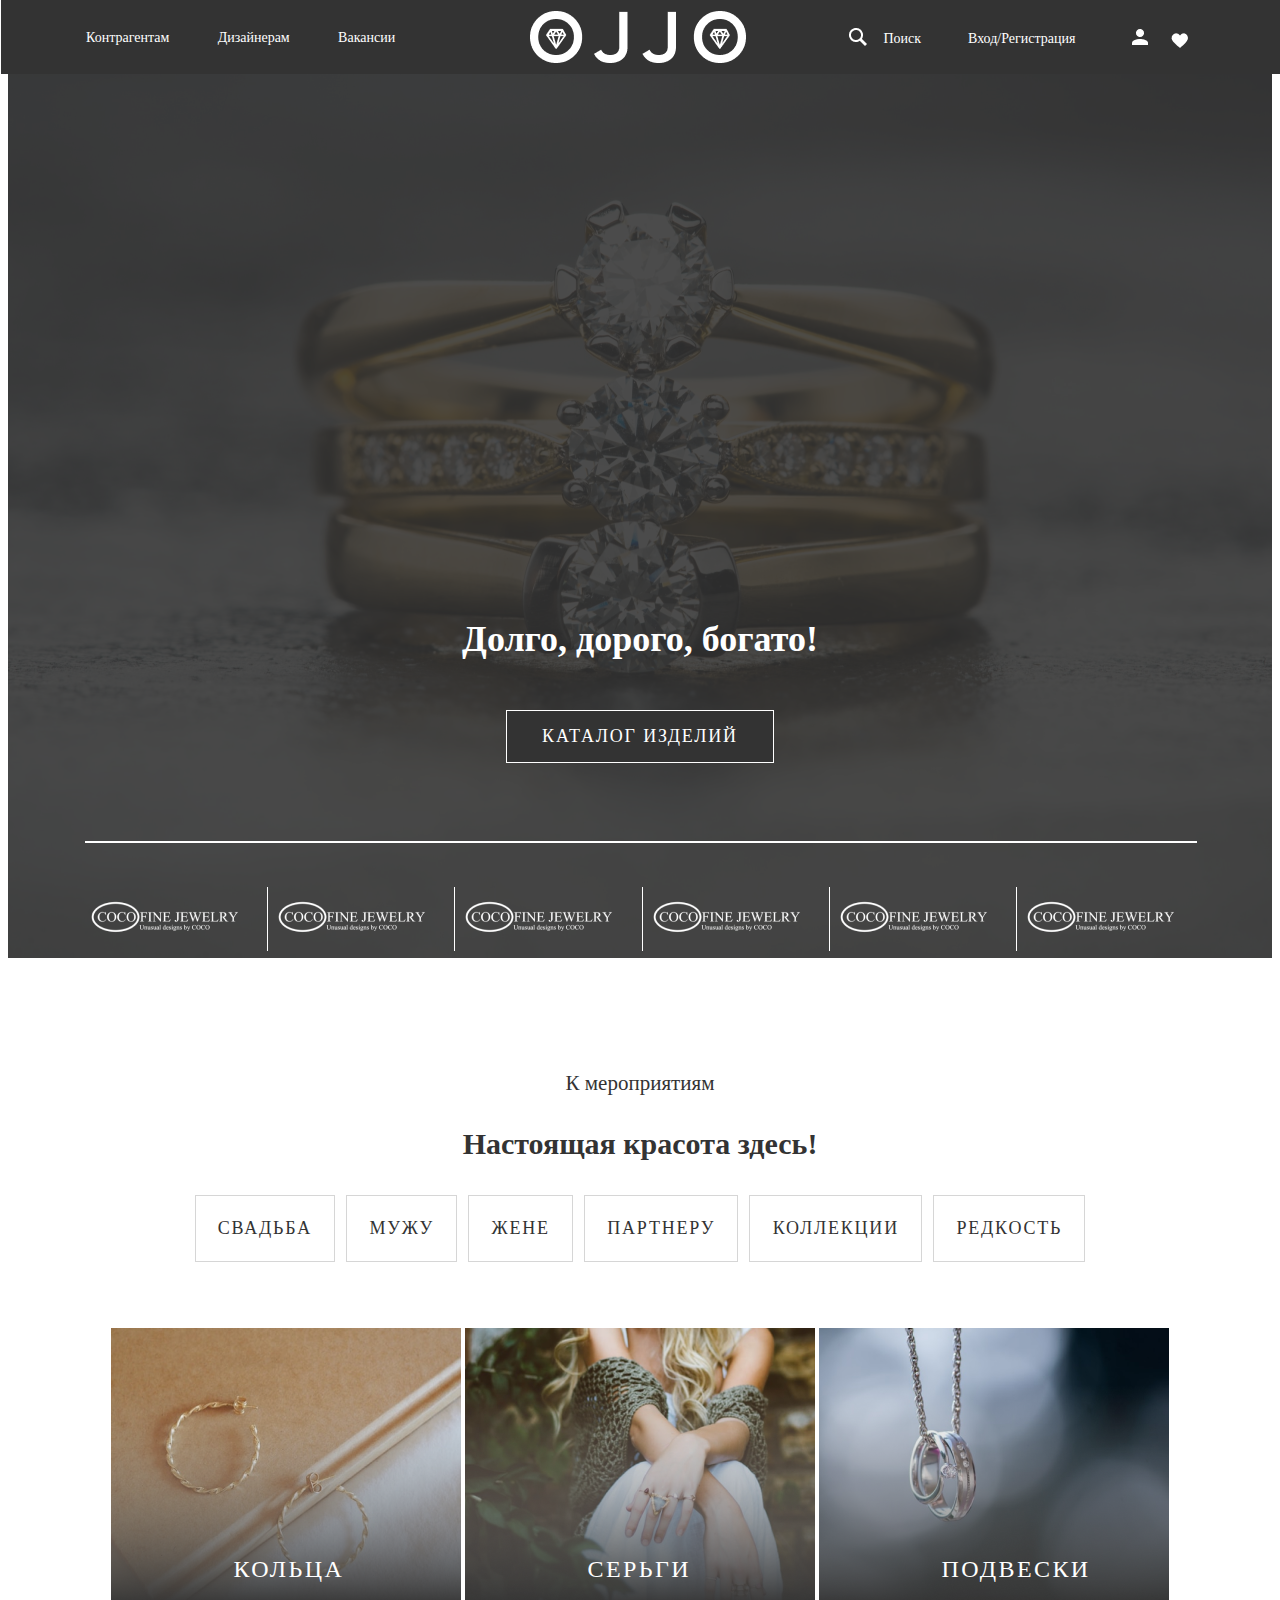
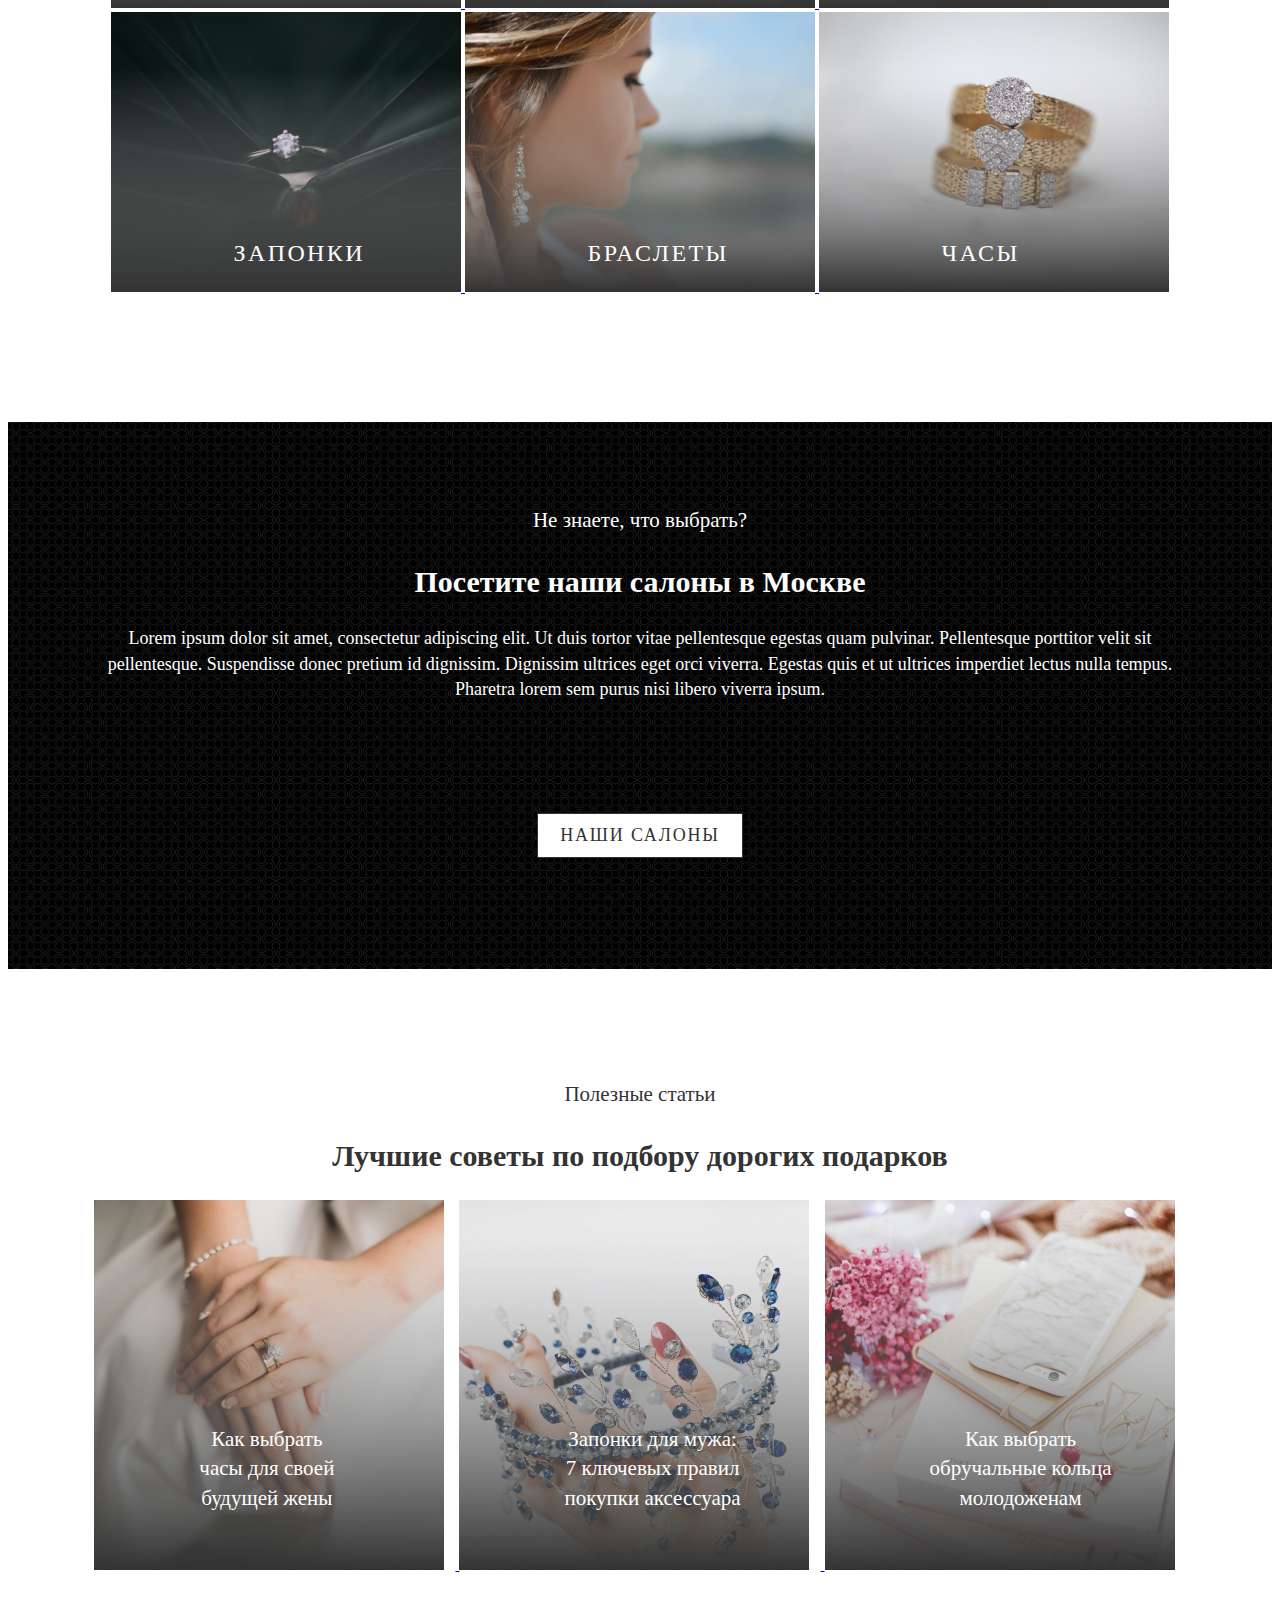
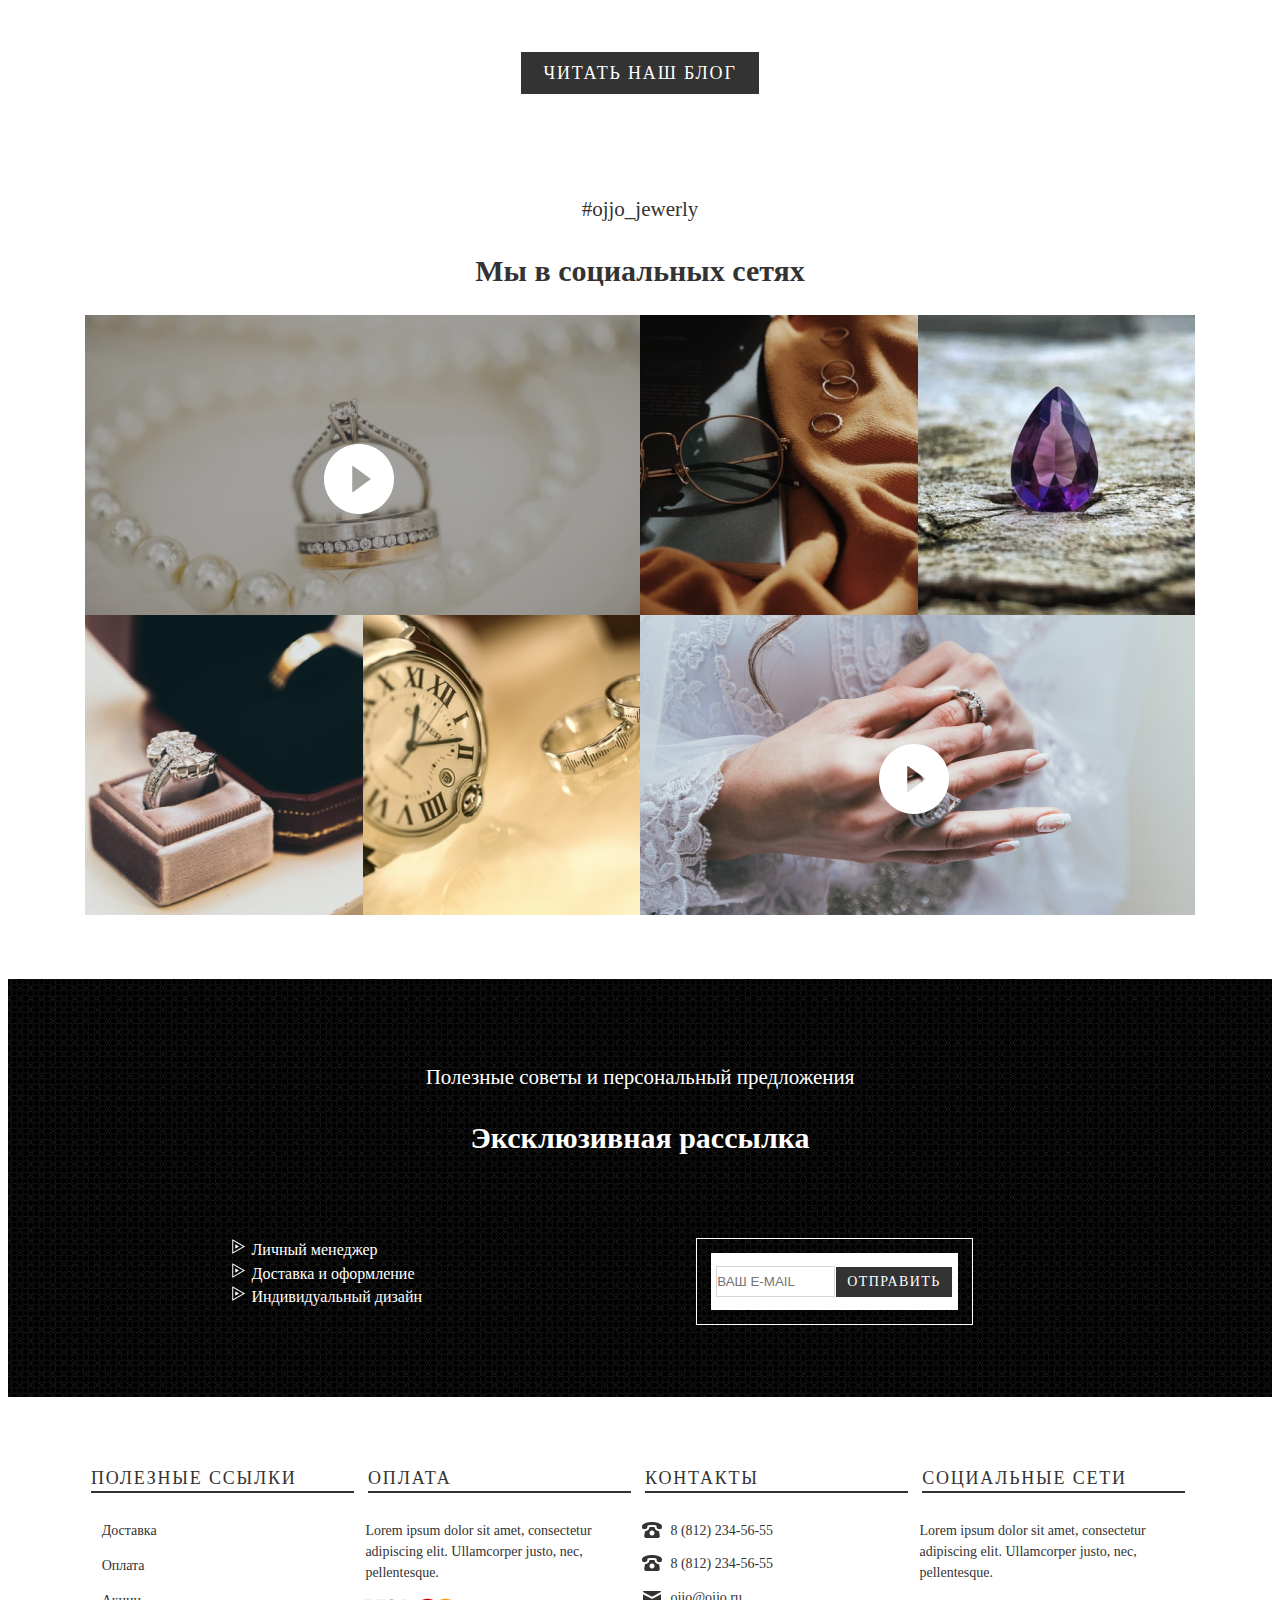
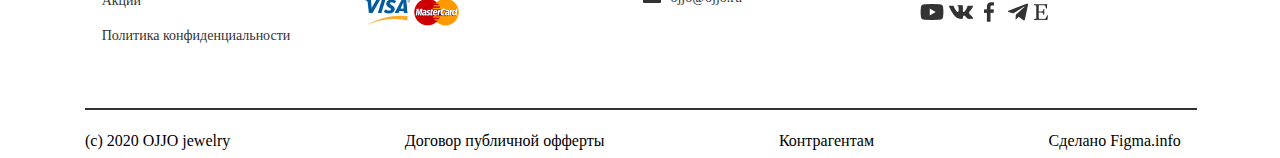
<file: index.html>
<!DOCTYPE html>
<html lang="en">
  <head>
    <meta charset="UTF-8" />
    <meta http-equiv="X-UA-Compatible" content="IE=edge" />
    <meta name="viewport" content="width=device-width, initial-scale=1.0" />
    <link rel="stylesheet" href="css/styles.css" />
    <title>Document</title>
  </head>

  <body id="body">
    <header class="header">
      <div class="container">
        <div class="header__inner">
          <nav class="nav">
            <a href="#" class="nav__link top-text">Контрагентам</a>
            <a href="#" class="nav__link top-text">Дизайнерам</a>
            <a href="#" class="nav__link top-text">Вакансии</a>
          </nav>

          <img src="header/logo/logo.png" alt="logo" class="header__logo" id="header__logo"/>

          <div class="search-line top-text">
            <img src="header/search/search.png" alt="search-icon" />
            <div class="search-line__text">Поиск</div>
          </div>

          <div class="account-line top-text">
            <div class="account-line__text">Вход/Регистрация</div>

            <img
              src="header/account/acc.png"
              alt="account-icon"
              class="account-line__accimg"
            />
            <img src="header/account/like.png"" alt=" like-icon"
            class="account-line__likeimg">
          </div>

          <!--burger menu-->
          <div class="menu">
            <input type="checkbox" class="menu__toggle" id="menu__toggle" onclick="isMenu()"/>
            <label for="menu__toggle" class="menu__btn">
              <span></span>
            </label>
            
            <div class="nav">
              <img src="header/logo/logo.png" alt="logo" class="header__logo" />
              <nav>
                <a href="#" class="link">Контрагентам</a>
                <a href="#" class="link">Дизайнерам</a>
                <a href="#" class="link">Вакансии</a>
                <a href="#" class="link">Вход/Регистрация</a>
              </nav>

              <div class="acc-like-icon">
                <img src="header/account/acc.png" alt="account-icon" class="acc-like-icon__acc"/>
                <img src="header/account/like.png"" alt="like-icon" class="acc-like-icon__like">
              </div>

              <div class="social-icon">
                <img
                  src="/menu/social-icon/youtube.png"
                  alt="youtube"
                  class="icon"
                />

                <img src="/menu/social-icon/vk.png" alt="vk" class="icon" />

                <img
                  src="/menu/social-icon/facebook.png"
                  alt="facebook"
                  class="icon"
                />

                <img
                  src="/menu/social-icon/telegram.png"
                  alt="telegram"
                  class="icon"
                />

                <img src="/menu/social-icon/etsy.png" alt="etsy" class="icon" />
              </div>
              <!--social-icon-->
            </div>
            <!--nav-->
          </div>
          <!--menu-->
        </div>
        <!--header__inner-->
      </div>
      <!--container-->
    </header>
    <!--header-->

    <div class="first-screen">
      <div class="container">
        <div class="first-screen__inner">
          <h1 class="first-screen__title">Долго, дорого, богато!</h1>
          <a href="/pages/catalog.html" class="first-screen__button"
            >каталог изделий</a
          >

          <!--<hr class="horisontal-separator" />-->
          <div class="brands-container">
            <div class="brands__inner">
              <div class="brands__inner__item">
                <img src="header/brand/brand.png" alt="brand" />
              </div>

              <div class="brands__inner__item">
                <img src="header/brand/brand.png" alt="brand" />
              </div>
              <div class="brands__inner__item">
                <img src="header/brand/brand.png" alt="brand" />
              </div>
              <div class="brands__inner__item">
                <img src="header/brand/brand.png" alt="brand" />
              </div>

              <div class="brands__inner__item">
                <img src="header/brand/brand.png" alt="brand" />
              </div>

              <div class="brands__inner__item">
                <img src="header/brand/brand.png" alt="brand" />
              </div>
            </div>
            <!---Brand__inner-->
          </div>
          <!--Brands-container-->
        </div>
        <!--firs-screen__inner-->
      </div>
      <!-- top container-->
    </div>
    <!--first-screen-->

    <div class="second-screen">
      <div class="container">
        <div class="section">
          <div class="section__header">
            <h3 class="section__suptitle">К мероприятиям</h3>
            <h2 class="section__title">Настоящая красота здесь!</h2>
          </div>
          <!--section-header-->

          <div class="list">
            <ul class="list__item">
              Свадьба
            </ul>

            <ul class="list__item">
              МУЖУ
            </ul>

            <ul class="list__item">
              жене
            </ul>

            <ul class="list__item">
              партнеру
            </ul>

            <ul class="list__item">
              коллекции
            </ul>

            <ul class="list__item">
              редкость
            </ul>
          </div>
          <!--list-->

          <div class="categories">
            <a href="#">
              <div class="categories__item">
                <div class="categories__item__img">
                  <img src="center/categories/rings.png" alt="rings" />
                </div>

                <div class="categories__item__text">Кольца</div>
              </div>
            </a>

            <a href="#">
              <div class="categories__item">
                <div class="categories__item__img">
                  <img src="center/categories/earrings.png" alt="aerrings" />
                </div>

                <div class="categories__item__text">серьги</div>
              </div>
            </a>

            <a href="#">
              <div class="categories__item">
                <div class="categories__item__img">
                  <img src="center/categories/pendant.png" alt="pedants" />
                </div>

                <div class="categories__item__text">подвески</div>
              </div>
            </a>

            <a href="#">
              <div class="categories__item">
                <div class="categories__item__img">
                  <img src="center/categories/cufflink.png" alt="cufflink" />
                </div>
                <div class="categories__item__text">запонки</div>
              </div>
            </a>

            <a href="#">
              <div class="categories__item">
                <div class="categories__item__img">
                  <img src="center/categories/bracelets.png" alt="braslents" />
                </div>
                <div class="categories__item__text">браслеты</div>
              </div>
            </a>

            <a href="#">
              <div class="categories__item">
                <div class="categories__item__img">
                  <img src="center/categories/clock.png" alt="clock" />
                </div>
                <div class="categories__item__text">часы</div>
              </div>
            </a>
          </div>
          <!--categories-->
        </div>
        <!--section-->
      </div>
      <!--container-->
    </div>
    <!--second-screen-->

    <div class="our-salon">
      <div class="black-section">
        <div class="container">
          <div class="black-section__header">
            <h3 class="black-section__suptitle">Не знаете, что выбрать?</h3>
            <h2 class="black-section__title">Посетите наши салоны в Москве</h2>
          </div>

          <p class="our-salon__content">
            Lorem ipsum dolor sit amet, consectetur adipiscing elit. Ut duis
            tortor vitae pellentesque egestas quam pulvinar. Pellentesque
            porttitor velit sit pellentesque. Suspendisse donec pretium id
            dignissim. Dignissim ultrices eget orci viverra. Egestas quis et ut
            ultrices imperdiet lectus nulla tempus. Pharetra lorem sem purus
            nisi libero viverra ipsum.
          </p>

          <a href="#" class="our-salon__button">наши салоны</a>
        </div>
        <!--container-->
      </div>
      <!--black-section-->
    </div>
    <!--our-salon-->

    <div class="blog">
      <div class="container">
        <div class="section">
          <div class="section__header">
            <h3 class="section__suptitle">Полезные статьи</h3>

            <h2 class="section__title">
              Лучшие советы по подбору дорогих подарков
            </h2>
          </div>

          <a href="#">
            <div class="blog__item">
              <div class="blog__item__img">
                <img src="blog/clockForWife.png" alt="ClockForWife" />
              </div>
              <div class="blog__item__text">
                Как выбрать<br />
                часы для своей<br />
                будущей жены
              </div>
            </div>
          </a>

          <a href="#">
            <div class="blog__item">
              <div class="blog__item__img">
                <img src="blog/cufflinkForMan.png" alt="cufflinkForMan" />
              </div>
              <div class="blog__item__text">
                Запонки для мужа: <br />
                7 ключевых правил <br />
                покупки аксессуара
              </div>
            </div>
          </a>

          <a href="#">
            <div class="blog__item">
              <div class="blog__item__img">
                <img src="blog/RingsForNewlyweds.png" alt="RingsForNewlyweds" />
              </div>
              <div class="blog__item__text">
                Как выбрать <br />
                обручальные кольца<br />
                молодоженам
              </div>
            </div>
          </a>
        </div>
        <!--section-->
        <a href="#" class="blog__button">читать наш блог</a>
      </div>
      <!--container-->
    </div>
    <!--blog-->

    <div class="gallery">
      <div class="container">
        <div class="section">
          <div class="section__header">
            <h3 class="section__suptitle">#ojjo_jewerly</h3>

            <h2 class="section__title">
              Мы в социальных сетях
            </h2>
          </div>

          <!--header-->
          <div class="gallery__items">
            <div class="gallery__items__item">
              <video
                src="#"
                poster="gallery/video/video1.png"
                class="video"
              ></video>
              <img src="gallery/video/PLAY.png" alt="" class="video__play" />
            </div>

            <div class="gallery__items__item">
              <img src="gallery/img/gallery__image1.png" alt="image1" />
            </div>

            <div class="gallery__items__item">
              <img src="gallery/img/gallery__image2.png" alt="image2" />
            </div>

            <div class="gallery__items__item">
              <img src="gallery/img/gallery__image3.png" alt="image3" />
            </div>

            <div class="gallery__items__item">
              <img src="gallery/img/gallery__image4.png" alt="image4" />
            </div>

            <div class="gallery__items__item">
              <video
                src="#"
                poster="gallery/video/video2.png"
                class="video"
              ></video>

              <img src="gallery/video/PLAY.png" alt="" class="video__play" />
            </div>
          </div>
          <!--gallery__items-->
        </div>
        <!--section-->
      </div>
      <!--container-->
    </div>
    <!--galery-->

    <div class="subscribe">
      <div class="black-section">
        <div class="container">
          <div class="black-section__header">
            <h3 class="black-section__suptitle">
              Полезные советы и персональный предложения
            </h3>

            <h2 class="black-section__title">Эксклюзивная рассылка</h2>
          </div>
          <!--header-->

          <div class="subscribe-content">
            <div class="list">
              <li>
                <a href="#" class="list__item"> Личный менеджер</a>
              </li>
              <li>
                <a href="#" class="list__item">Доставка и оформление</a>
              </li>
              <li>
                <a href="#" class="list__item">Индивидуальный дизайн</a>
              </li>
            </div>
            <!--list-->

            <div class="form">
              <div class="form__border">
                <div class="form__bg">
                  <input
                    type="email"
                    class="form__input"
                    placeholder="ВАШ E-MAIL"
                  />

                  <div class="form__button">
                    <a href="#" class="form__button__text">ОТПРАВИТЬ</a>
                  </div>
                </div>
                <!--form__bg-->
              </div>
              <!--form__border-->
            </div>
            <!--form-->
          </div>
          <!--subscribe-conent-->
        </div>
        <!--container-->
      </div>
      <!--black-section-->
    </div>
    <!--subscribe-->

    <footer class="footer">
      <div class="container">
        <div class="column">
          <h1 class="column__header">Полезные ссылки</h1>

          <div class="column__content">
            <ul>
              Доставка
            </ul>
            <ul>
              Оплата
            </ul>
            <ul>
              Акции
            </ul>
            <ul>
              Политика конфиденциальности
            </ul>
          </div>
        </div>

        <div class="column">
          <h1 class="column__header">оплата</h1>
          <div class="column__content">
            <p>
              Lorem ipsum dolor sit amet, consectetur adipiscing elit.
              Ullamcorper justo, nec, pellentesque.
            </p>
            <img src="footer/column-3/visa.png" alt="visa" />
            <img src="footer/column-3/master-card.png" alt="master-card" />
          </div>
        </div>

        <div class="column">
          <h1 class="column__header">
            <a href="/pages/contacts.html">контакты</a>
          </h1>
          <div class="column__content">
            <img src="/footer/column-2/phone.png" alt="phone" class="contact-icon"/>8 (812) 234-56-55 <br>
            <img src="/footer/column-2/phone.png" alt="phone" class="contact-icon" />8 (812) 234-56-55 <br>
            <img src="/footer/column-2/e-mail.png" alt="e-mail" class="contact-icon" />ojjo@ojjo.ru
          </div>
        </div>

        <div class="column">
          <h1 class="column__header">социальные сети</h1>
          <div class="column__content">
            <p>
              Lorem ipsum dolor sit amet, consectetur adipiscing elit.
              Ullamcorper justo, nec, pellentesque.
            </p>
            <img
              src="footer/column-1/icon-youtube.png"
              alt="youtube"
              class="footer__column-1"
            />
            <img
              src="footer/column-1/icon-vk.png"
              alt="vk"
              class="footer__column-1"
            />
            <img
              src="footer/column-1/icon-facebook.png"
              alt="facebook"
              class="footer__column-1"
            />
            <img
              src="footer/column-1/icon-telegram.png"
              alt="telegram"
              class="footer__column-1"
            />
            <img
              src="footer/column-1/icon-etsy.png"
              alt="etsy"
              class="footer__column-1"
            />
          </div>
        </div>

        <div class="last-line">
          <div class="last-line__content">
            (c) 2020 OJJO jewelry <span></span> Договор публичной офферты
            <span></span> Контрагентам <span></span>
            Сделано Figma.info
          </div>
        </div>
        <!--last-line-->
      </div>
      <!--container-->
    </footer>
    <script src="/scripts/menu.js"></script>
  </body>
</html>
</file>
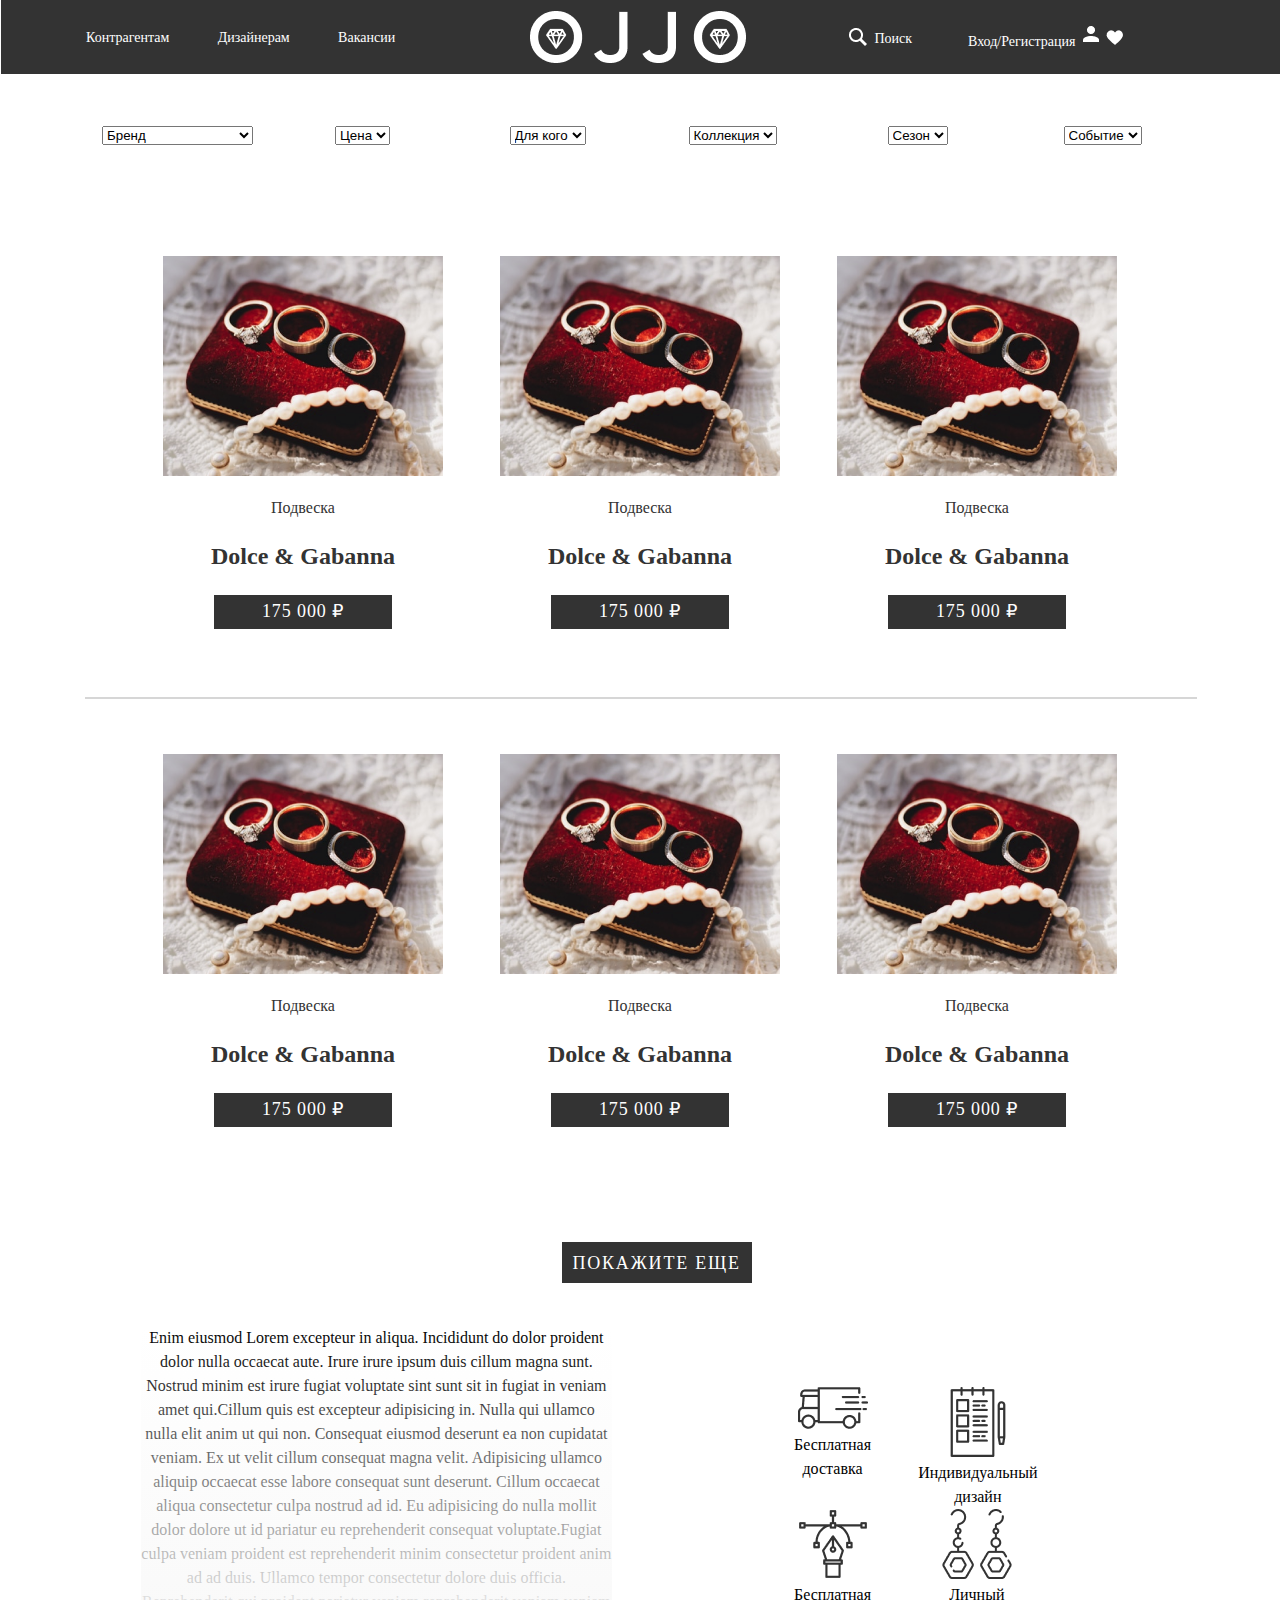
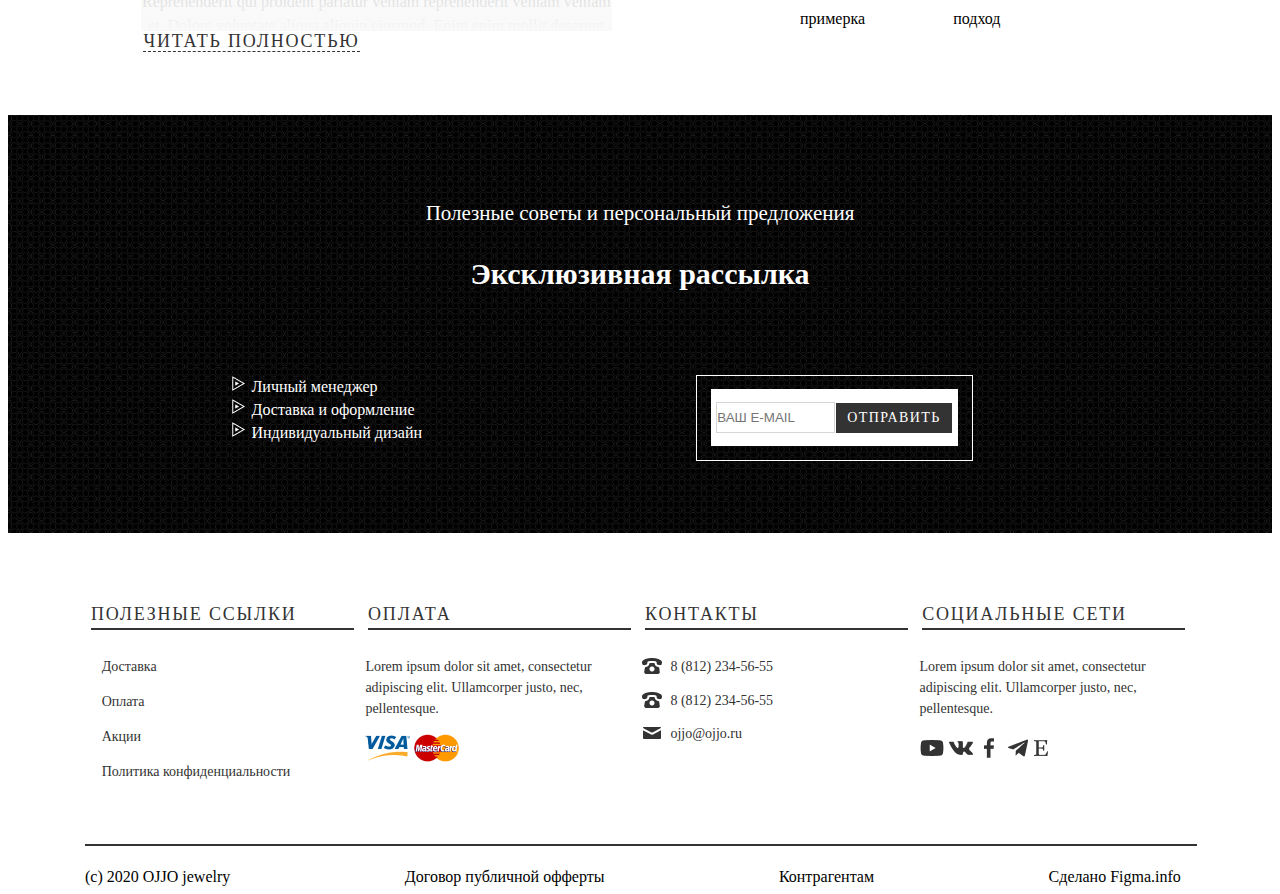
<file: pages/catalog.html>
<!DOCTYPE html>
<html lang="en">

<head>
    <meta charset="UTF-8">
    <meta http-equiv="X-UA-Compatible" content="IE=edge">
    <meta name="viewport" content="width=device-width, initial-scale=1.0">
    <title>Document</title>
    <link rel="stylesheet" href="/css/styles.css">
</head>

<body id="body">
    <header class="header">
        <div class="container">
            <div class="header__inner">


                <nav class="nav">
                    <a href="#" class="nav__link top-text">Контрагентам</a>
                    <a href="#" class="nav__link top-text">Дизайнерам</a>
                    <a href="#" class="nav__link top-text">Вакансии</a>
                </nav>
                <img src="/header/logo/logo.png" alt="logo" class="header__logo" id="header__logo"/>
                <div class="search-line top-text">
                    <img src="/header/search/search.png" alt="search-icon" />
                    Поиск
                </div>
                <div class="account-line top-text">
                    Вход/Регистрация
                    <img src="/header/account/acc.png" alt="account-icon" />
                    <img src="/header/account/like.png"" alt=" like-icon">
                </div>
<!--Burger-menu-->
                <div class="menu">
                    <input type="checkbox" class="menu__toggle" id="menu__toggle" onclick="isMenu()"/>
                    <label for="menu__toggle" class="menu__btn">
                      <span></span>
                    </label>
                    
                    <div class="nav">
                      <img src="/header/logo/logo.png" alt="logo" class="header__logo" />
                      <nav>
                        <a href="#" class="link">Контрагентам</a>
                        <a href="#" class="link">Дизайнерам</a>
                        <a href="#" class="link">Вакансии</a>
                        <a href="#" class="link">Вход/Регистрация</a>
                      </nav>
        
                      <div class="acc-like-icon">
                        <img src="/header/account/acc.png" alt="account-icon" class="acc-like-icon__acc"/>
                        <img src="/header/account/like.png"" alt="like-icon" class="acc-like-icon__like">
                      </div>
        
                      <div class="social-icon">
                        <img
                          src="/menu/social-icon/youtube.png"
                          alt="youtube"
                          class="icon"
                        />
        
                        <img src="/menu/social-icon/vk.png" alt="vk" class="icon" />
        
                        <img
                          src="/menu/social-icon/facebook.png"
                          alt="facebook"
                          class="icon"
                        />
        
                        <img
                          src="/menu/social-icon/telegram.png"
                          alt="telegram"
                          class="icon"
                        />
        
                        <img src="/menu/social-icon/etsy.png" alt="etsy" class="icon" />
                      </div>
                      <!--social-icon-->
                    </div>
                    <!--nav-->
                  </div>
            </div>
        </div>
    </header>

    <div class="products">
        <div class="container">
            <div class="section">
                <div class="filter-list">
                    <div class="filter-item">
                        <select>
                            <option value="">Бренд</option>
                            <option value="">Dolce & Gabanna</option>
                            <option value="">VIP ghoret /option>
                            <option value="">Jewelry for you family</option>
                            <option value="">Trebbo</option>
                            <option value="">Versacci </option>
                        </select>                            
                    </div>
                    <div class="filter-item"><select>
                            <option value="">Цена</option>
                            <option value=""></option>
                        </select></div>
                    <div class="filter-item"><select>
                            <option value="">Для кого</option>
                            <option value=""></option>
                        </select></div>
                    <div class="filter-item">
                        <select>
                            <option value="">Коллекция</option>
                            <option value=""></option>
                        </select>
                    </div>
                    <div class="filter-item"><select>
                            <option value="">Сезон</option>
                            <option value=""></option>
                        </select></div>
                    <div class="filter-item">
                        <select>
                            <option value="">Событие</option>
                            <option value=""></option>
                        </select>
                    </div>
                </div>
                <!--filter-list-->

                <div class="product-cards">
                  <div class="card">
                        <img src="/products/pedant-icon.png" alt="pedant" class="card__img">
                        <h3 class="card__sup-title">Подвеска</h2>
                            <h2 class="card__title">Dolce & Gabanna</h1>
                                <a href="/pages/product.html">
                                    <div class="price"> 175 000 ₽</div>
                                </a>
                    </div>
               
                    <div class="card">
                        <img src="/products/pedant-icon.png" alt="pedant" class="card__img">
                        <h3 class="card__sup-title">Подвеска</h2>
                            <h2 class="card__title">Dolce & Gabanna</h1>
                                <a href="/pages/product.html">
                                    <div class="price"> 175 000 ₽</div>
                                </a>
                    </div>
                  
                <div class="card">
                        <img src="/products/pedant-icon.png" alt="pedant" class="card__img">
                        <h3 class="card__sup-title">Подвеска</h2>
                            <h2 class="card__title">Dolce & Gabanna</h1>
                                <a href="/pages/product.html">
                                    <div class="price"> 175 000 ₽</div>
                                </a>
                    </div>
                
               
                    <div class="card">
                        <img src="/products/pedant-icon.png" alt="pedant" class="card__img">
                        <h3 class="card__sup-title">Подвеска</h2>
                            <h2 class="card__title">Dolce & Gabanna</h1>
                                <a href="/pages/product.html">
                                    <div class="price"> 175 000 ₽</div>
                                </a>
                    </div>
               
               
                    <div class="card">
                        <img src="/products/pedant-icon.png" alt="pedant" class="card__img">
                        <h3 class="card__sup-title">Подвеска</h2>
                            <h2 class="card__title">Dolce & Gabanna</h1>
                                <a href="/pages/product.html">
                                    <div class="price"> 175 000 ₽</div>
                                </a>
                    </div>
            
                    <div class="card">
                        <img src="/products/pedant-icon.png" alt="pedant" class="card__img">
                        <h3 class="card__sup-title">Подвеска</h2>
                            <h2 class="card__title">Dolce & Gabanna</h1>
                                <a href="/pages/product.html">
                                    <div class="price"> 175 000 ₽</div>
                                </a>
                    </div>
               
                </div>
                <!--product-cards-->

                <div class="btn">
                    <a href="#" class="show-more">покажите еще</a>
                </div>
                <div class="seo">
                    <div class="seo__text">
                        Enim eiusmod Lorem excepteur in aliqua. Incididunt do dolor proident dolor nulla occaecat
                            aute. Irure irure ipsum duis cillum magna sunt. Nostrud minim est irure fugiat voluptate
                            sint sunt sit in fugiat in veniam amet qui.Cillum quis est excepteur adipisicing in. Nulla
                            qui ullamco nulla elit anim ut qui non. Consequat eiusmod deserunt ea non cupidatat veniam.
                            Ex ut velit cillum consequat magna velit. Adipisicing ullamco aliquip occaecat esse labore
                            consequat sunt deserunt. Cillum occaecat aliqua consectetur culpa nostrud ad id. Eu
                            adipisicing do nulla mollit dolor dolore ut id pariatur eu reprehenderit consequat
                            voluptate.Fugiat culpa veniam proident est reprehenderit minim consectetur proident anim ad
                            ad duis. Ullamco tempor consectetur dolore duis officia. Reprehenderit qui proident pariatur
                            veniam reprehenderit veniam veniam et. Dolore voluptate aliqua aliquip eiusmod. Enim enim
                            mollit deserunt adipisicing cillum labore duis sunt nisi exercitation amet ea nulla
                            voluptate. Dolor id commodo minim id laboris. Non consequat esse aliqua do ad est irure nisi
                            Lorem.Dolor nisi cupidatat incididunt ea nostrud in culpa irure sint elit nostrud. Nostrud
                            fugiat esse do aute adipisicing eiusmod nostrud eiusmod tempor aute aliquip veniam ipsum.
                            Velit sunt ullamco culpa ipsum nulla aute.Occaecat et fugiat officia incididunt ad irure
                            sunt cillum adipisicing ut pariatur dolore exercitation est. Non laborum tempor deserunt
                            culpa et nostrud mollit reprehenderit qui consequat eu in. Non velit est adipisicing dolore
                            eiusmod aute consequat nisi consectetur proident ea nostrud.Veniam dolor elit eu do laborum
                            laboris. Ullamco voluptate exercitation elit aliqua quis quis ad cillum. Adipisicing
                            proident duis ea id excepteur commodo aute veniam. Irure consequat consequat aliquip esse.
                            Nisi ex in veniam eu non culpa minim elit exercitation.
                    </div>

                    <div class="seo__list">
                        <div class="seo__list__item">
                            <div class="icon"><img src="/products/seo/icon04.png" alt=""></div>
                            <div class="text">Бесплатная<br>
                                доставка</div>
                        </div>
                        <div class="seo__list__item designe">
                            <div class="icon"><img src="/products/seo/icon02.png" alt=""></div>
                            <div class="text">Индивидуальный<br>
                                дизайн</div>
                        </div>
                        <div class="seo__list__item">
                            <div class="icon"><img src="/products/seo/icon03.png" alt=""></div>
                            <div class="text">Бесплатная<br>
                                примерка</div>
                        </div>
                        <div class="seo__list__item">
                            <div class="icon"><img src="/products/seo/icon01.png" alt=""></div>
                            <div class="text">Личный<br>
                                подход</div>
                        </div>
                    </div>

                </div>
                <!--seo-->
                <a href="#" class="read-more">читать полностью</a>
            </div>
            <!--section-->
        </div>
        <!--container-->
    </div>
    <!--products-->

    <div class="subscribe">
        <div class="black-section">
            <div class="container">
                <div class="black-section__header">
                    <h3 class="black-section__suptitle">
                        Полезные советы и персональный предложения
                    </h3>
                    <h2 class="black-section__title">Эксклюзивная рассылка</h2>
                </div>
                <!--header-->

                <div class="subscribe-content">
                    <div class="list">
                        <li>
                            <a href="#" class="list__item"> Личный менеджер</a>
                        </li>
                        <li>
                            <a href="#" class="list__item">Доставка и оформление</a>
                        </li>
                        <li>
                            <a href="#" class="list__item">Индивидуальный дизайн</a>
                        </li>
                    </div>

                    <div class="form">
                        <div class="form__border">
                            <div class="form__bg">
                                <input type="email" class="form__input" placeholder="ВАШ E-MAIL" />
                                <div class="form__button">
                                    <a href="#" class="form__button__text">ОТПРАВИТЬ</a>
                                </div>
                            </div>
                        </div>
                    </div>
                </div>
            </div>
            <!--container-->
        </div>
        <!--black-section-->
    </div>
    <!--subscribe-->

    <footer class="footer">
        <div class="container">
            <div class="column">
                <h1 class="column__header">Полезные ссылки</h1>
                <div class="column__content">
                    <ul>
                        Доставка
                    </ul>
                    <ul>
                        Оплата
                    </ul>
                    <ul>
                        Акции
                    </ul>
                    <ul>
                        Политика конфиденциальности
                    </ul>
                </div>
            </div>
            <div class="column">
                <h1 class="column__header">оплата</h1>
                <div class="column__content">
                    <p>
                        Lorem ipsum dolor sit amet, consectetur adipiscing elit. Ullamcorper
                        justo, nec, pellentesque.
                    </p>
                    <img src="/footer/column-3/visa.png" alt="visa" />
                    <img src="/footer/column-3/master-card.png" alt="master-card" />
                </div>
            </div>
            <div class="column">
                <h1 class="column__header"> <a href="/pages/contacts.html">контакты</a></h1>
                <div class="column__content">
                    <img src="/footer/column-2/phone.png" alt="phone" class="contact-icon"/>8 (812) 234-56-55 <br>
                    <img src="/footer/column-2/phone.png" alt="phone" class="contact-icon" />8 (812) 234-56-55 <br>
                    <img src="/footer/column-2/e-mail.png" alt="e-mail" class="contact-icon" />ojjo@ojjo.ru
                </div>
            </div>
            <div class="column">
                <h1 class="column__header">социальные сети</h1>
                <div class="column__content">
                    <p>
                        Lorem ipsum dolor sit amet, consectetur adipiscing elit. Ullamcorper
                        justo, nec, pellentesque.
                    </p>
                    <img
                    src="/footer/column-1/icon-youtube.png"
                    alt="youtube"
                    class="footer__column-1"
                  />
                  <img
                    src="/footer/column-1/icon-vk.png"
                    alt="vk"
                    class="footer__column-1"
                  />
                  <img
                    src="/footer/column-1/icon-facebook.png"
                    alt="facebook"
                    class="footer__column-1"
                  />
                  <img
                    src="/footer/column-1/icon-telegram.png"
                    alt="telegram"
                    class="footer__column-1"
                  />
                  <img
                    src="/footer/column-1/icon-etsy.png"
                    alt="etsy"
                    class="footer__column-1"
                  />
                </div>
            </div>
            <div class="last-line">
                <div class="last-line__content">
                    (c) 2020 OJJO jewelry <span></span>
                    Договор публичной офферты <span></span>
                    Контрагентам <span></span>
                    Сделано Figma.info
                </div>
            </div>
        </div>
    </footer>
    <script src="/scripts/menu.js"></script>
</body>

</html>
</file>
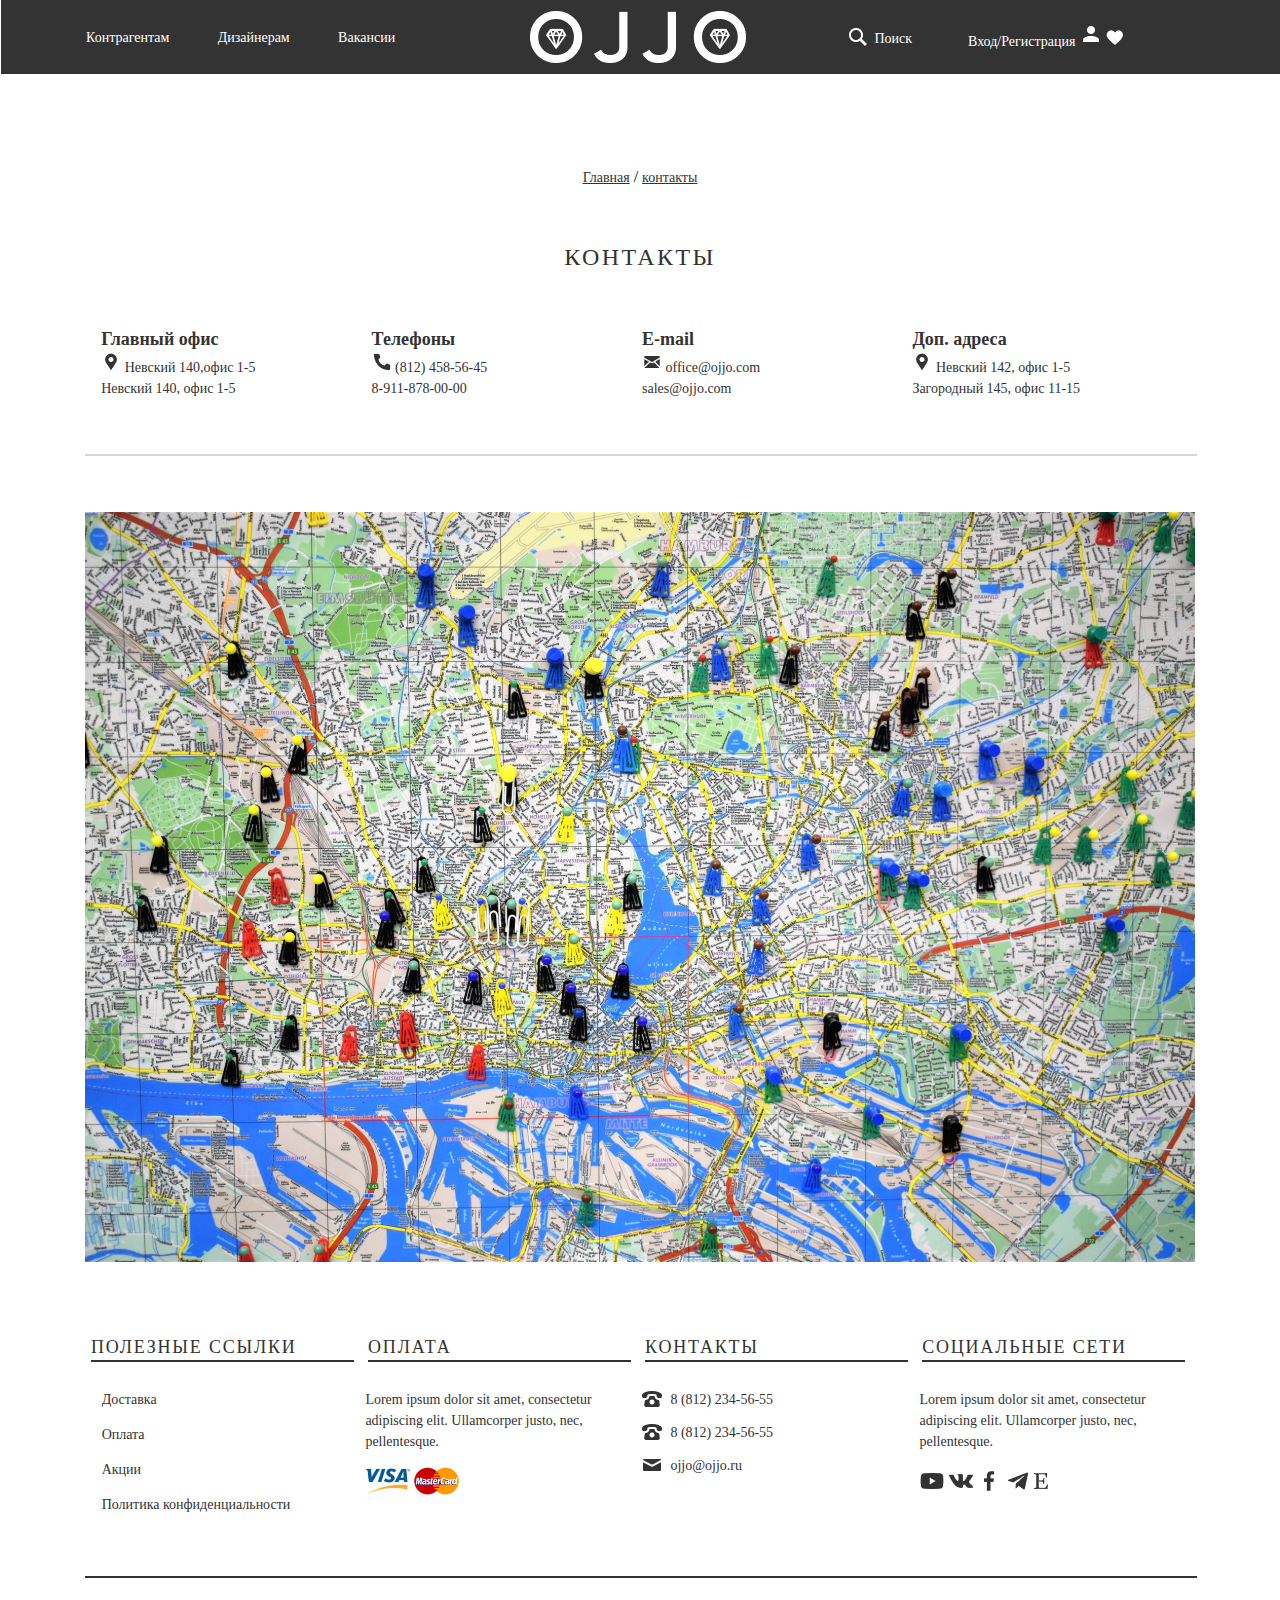
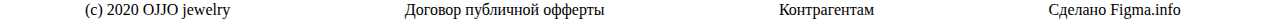
<file: pages/contacts.html>
<!DOCTYPE html>
<html lang="en">
  <head>
    <meta charset="UTF-8" />
    <meta http-equiv="X-UA-Compatible" content="IE=edge" />
    <meta name="viewport" content="width=device-width, initial-scale=1.0" />
    <link rel="stylesheet" href="/css/styles.css" />
    <title>Document</title>
  </head>
  <body id="body">
    <header class="header">
      <div class="container">
        <div class="header__inner">
          <nav class="nav">
            <a href="#" class="nav__link top-text">Контрагентам</a>
            <a href="#" class="nav__link top-text">Дизайнерам</a>
            <a href="#" class="nav__link top-text">Вакансии</a>
          </nav>
          <img src="/header/logo/logo.png" alt="logo" class="header__logo" id="header__logo"/>
          <div class="search-line top-text">
            <img src="/header/search/search.png" alt="search-icon" />
            Поиск
          </div>
          <div class="account-line top-text">
            Вход/Регистрация
            <img src="/header/account/acc.png" alt="account-icon" />
            <img src="/header/account/like.png"" alt=" like-icon">
          </div>
<!--Burger-menu-->
          <div class="menu">
            <input type="checkbox" class="menu__toggle" id="menu__toggle" onclick="isMenu()"/>
            <label for="menu__toggle" class="menu__btn">
              <span></span>
            </label>
            
            <div class="nav">
              <img src="/header/logo/logo.png" alt="logo" class="header__logo" />
              <nav>
                <a href="#" class="link">Контрагентам</a>
                <a href="#" class="link">Дизайнерам</a>
                <a href="#" class="link">Вакансии</a>
                <a href="#" class="link">Вход/Регистрация</a>
              </nav>

              <div class="acc-like-icon">
                <img src="/header/account/acc.png" alt="account-icon" class="acc-like-icon__acc"/>
                <img src="/header/account/like.png"" alt="like-icon" class="acc-like-icon__like">
              </div>

              <div class="social-icon">
                <img
                  src="/menu/social-icon/youtube.png"
                  alt="youtube"
                  class="icon"
                />

                <img src="/menu/social-icon/vk.png" alt="vk" class="icon" />

                <img
                  src="/menu/social-icon/facebook.png"
                  alt="facebook"
                  class="icon"
                />

                <img
                  src="/menu/social-icon/telegram.png"
                  alt="telegram"
                  class="icon"
                />

                <img src="/menu/social-icon/etsy.png" alt="etsy" class="icon" />
              </div>
              <!--social-icon-->
            </div>
            <!--nav-->
          </div>
        </div>
      </div>
    </header>

    <div class="contacts">
      <div class="conainer">
        <div class="section">
          <div class="way">
            <a href="/index.html">Главная</a> /
            <a href="/pages/catalog.html">контакты</a>
          </div>
          <!--way-->
          <div class="contact-title">Контакты</div>

          <div class="contact-list">
            <div class="contact-list__item">
              <div class="contact-list__item__title">
                Главный офис
              </div>
              <div class="contact-list__item__info">
                <img src="/contacts/location.png" alt="location" />
                Невский 140,офис 1-5 <br />
                Невский 140, офис 1-5
              </div>
            </div>

            <div class="contact-list__item">
              <div class="contact-list__item__title">
                Телефоны
              </div>
              <div class="contact-list__item__info">
                <img src="/contacts/phone.png" alt="phone" />
                (812) 458-56-45 <br />
                8-911-878-00-00
              </div>
            </div>

            <div class="contact-list__item">
              <div class="contact-list__item__title">
                E-mail
              </div>
              <div class="contact-list__item__info">
                <img src="/contacts/mail.png" alt="e-mail" />
                office@ojjo.com <br />
                sales@ojjo.com
              </div>
            </div>

            <div class="contact-list__item">
              <div class="contact-list__item__title">
                Доп. адреса
              </div>
              <div class="contact-list__item__info">
                <img src="/contacts/location.png" alt="location" />
                Невский 142, офис 1-5 <br />
                Загородный 145, офис 11-15
              </div>
            </div>
          </div>
          <!--contac-list-->
          <img src="/contacts/map.png" alt="map" class="map" />
        </div>
        <!--selection-->
      </div>
      <!--container-->
    </div>
    <!--contacts-->

    <footer class="footer">
      <div class="container">
        <div class="column">
          <h1 class="column__header">Полезные ссылки</h1>
          <div class="column__content">
            <ul>
              Доставка
            </ul>
            <ul>
              Оплата
            </ul>
            <ul>
              Акции
            </ul>
            <ul>
              Политика конфиденциальности
            </ul>
          </div>
        </div>
        <div class="column">
          <h1 class="column__header">оплата</h1>
          <div class="column__content">
            <p>
              Lorem ipsum dolor sit amet, consectetur adipiscing elit.
              Ullamcorper justo, nec, pellentesque.
            </p>
            <img src="/footer/column-3/visa.png" alt="visa" />
            <img src="/footer/column-3/master-card.png" alt="master-card" />
          </div>
        </div>
        <div class="column">
          <h1 class="column__header">
            <a href="/pages/contacts.html">контакты</a>
          </h1>
          <div class="column__content">
            <img src="/footer/column-2/phone.png" alt="phone" class="contact-icon"/>8 (812) 234-56-55 <br>
            <img src="/footer/column-2/phone.png" alt="phone" class="contact-icon" />8 (812) 234-56-55 <br>
            <img src="/footer/column-2/e-mail.png" alt="e-mail" class="contact-icon" />ojjo@ojjo.ru
          </div>
        </div>
        <div class="column">
          <h1 class="column__header">социальные сети</h1>
          <div class="column__content">
            <p>
              Lorem ipsum dolor sit amet, consectetur adipiscing elit.
              Ullamcorper justo, nec, pellentesque.
            </p>
            <img
              src="/footer/column-1/icon-youtube.png"
              alt="youtube"
              class="footer__column-1"
            />
            <img
              src="/footer/column-1/icon-vk.png"
              alt="vk"
              class="footer__column-1"
            />
            <img
              src="/footer/column-1/icon-facebook.png"
              alt="facebook"
              class="footer__column-1"
            />
            <img
              src="/footer/column-1/icon-telegram.png"
              alt="telegram"
              class="footer__column-1"
            />
            <img
              src="/footer/column-1/icon-etsy.png"
              alt="etsy"
              class="footer__column-1"
            />
          </div>
        </div>
        <div class="last-line">
          <div class="last-line__content">
            (c) 2020 OJJO jewelry <span></span> Договор публичной офферты
            <span></span> Контрагентам <span></span>
            Сделано Figma.info
          </div>
        </div>
      </div>
    </footer>
    <script src="/scripts/menu.js"></script>
  </body>
</html>
</file>
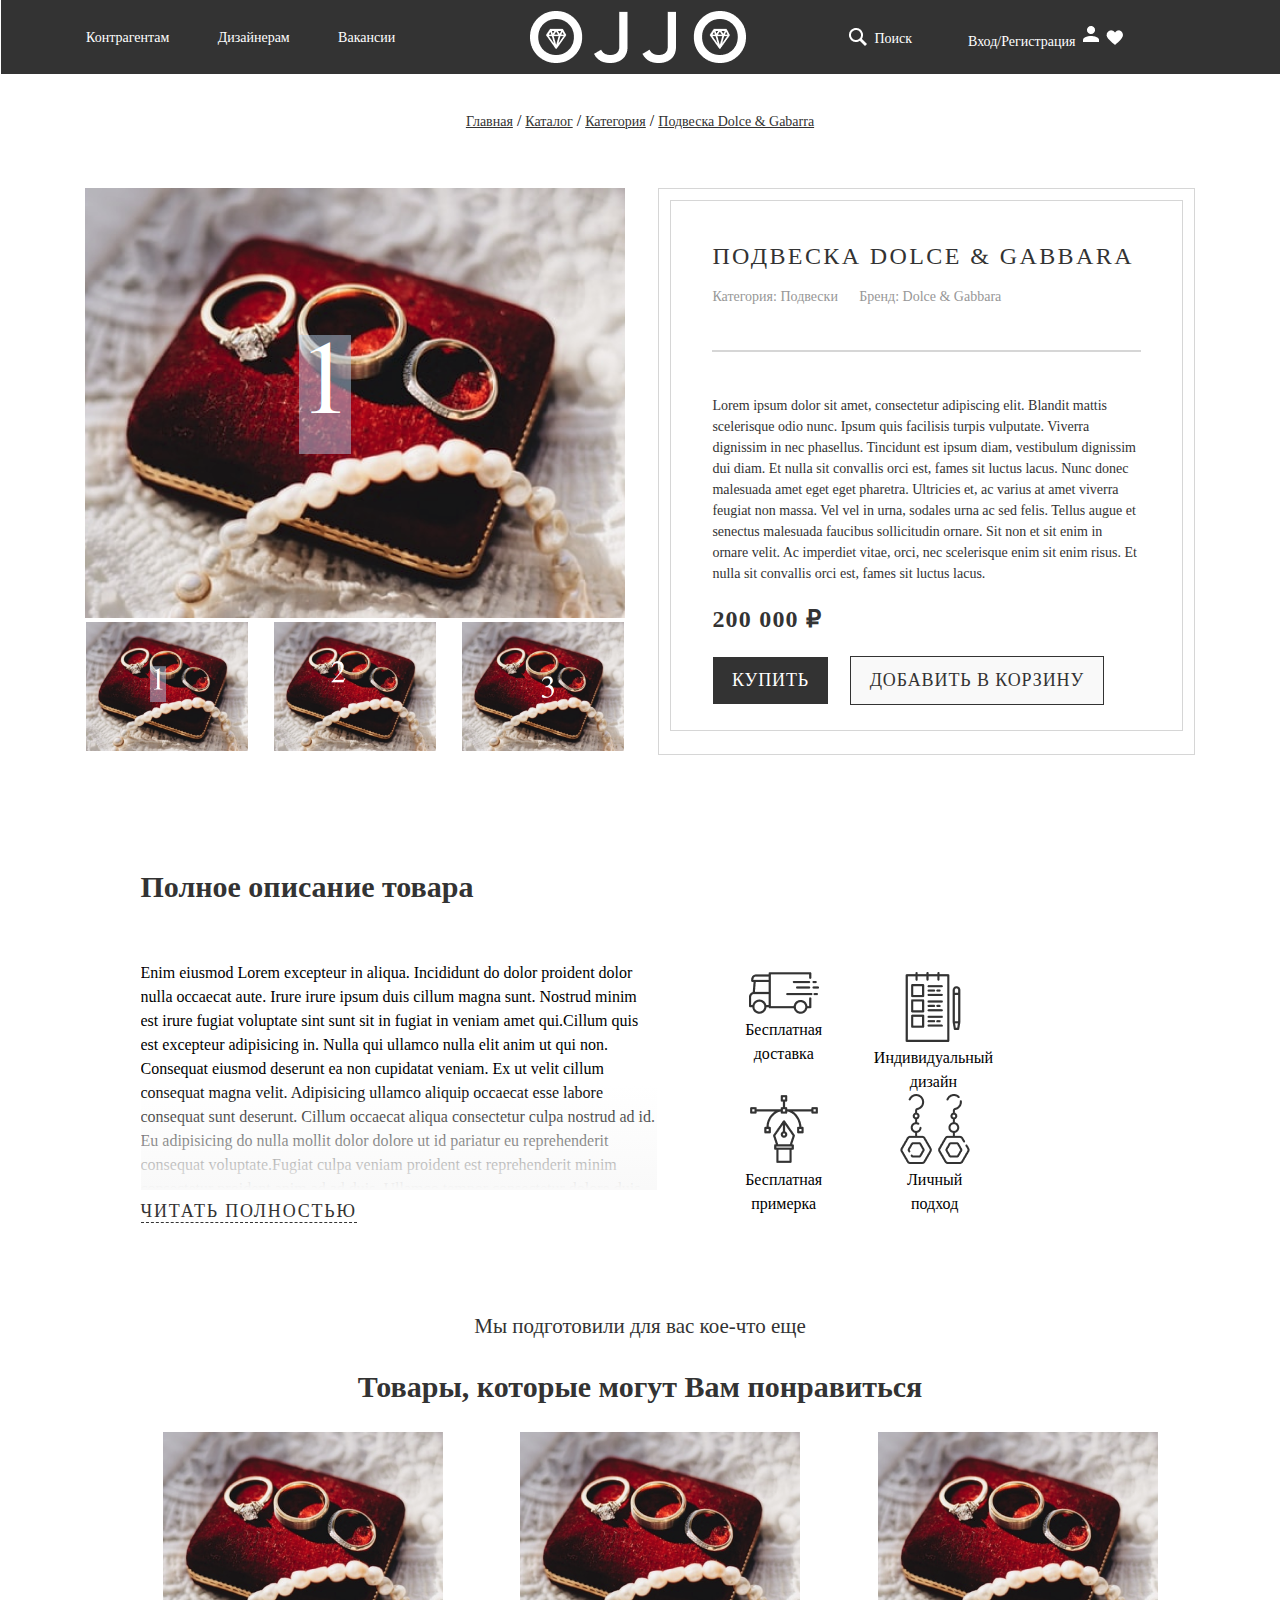
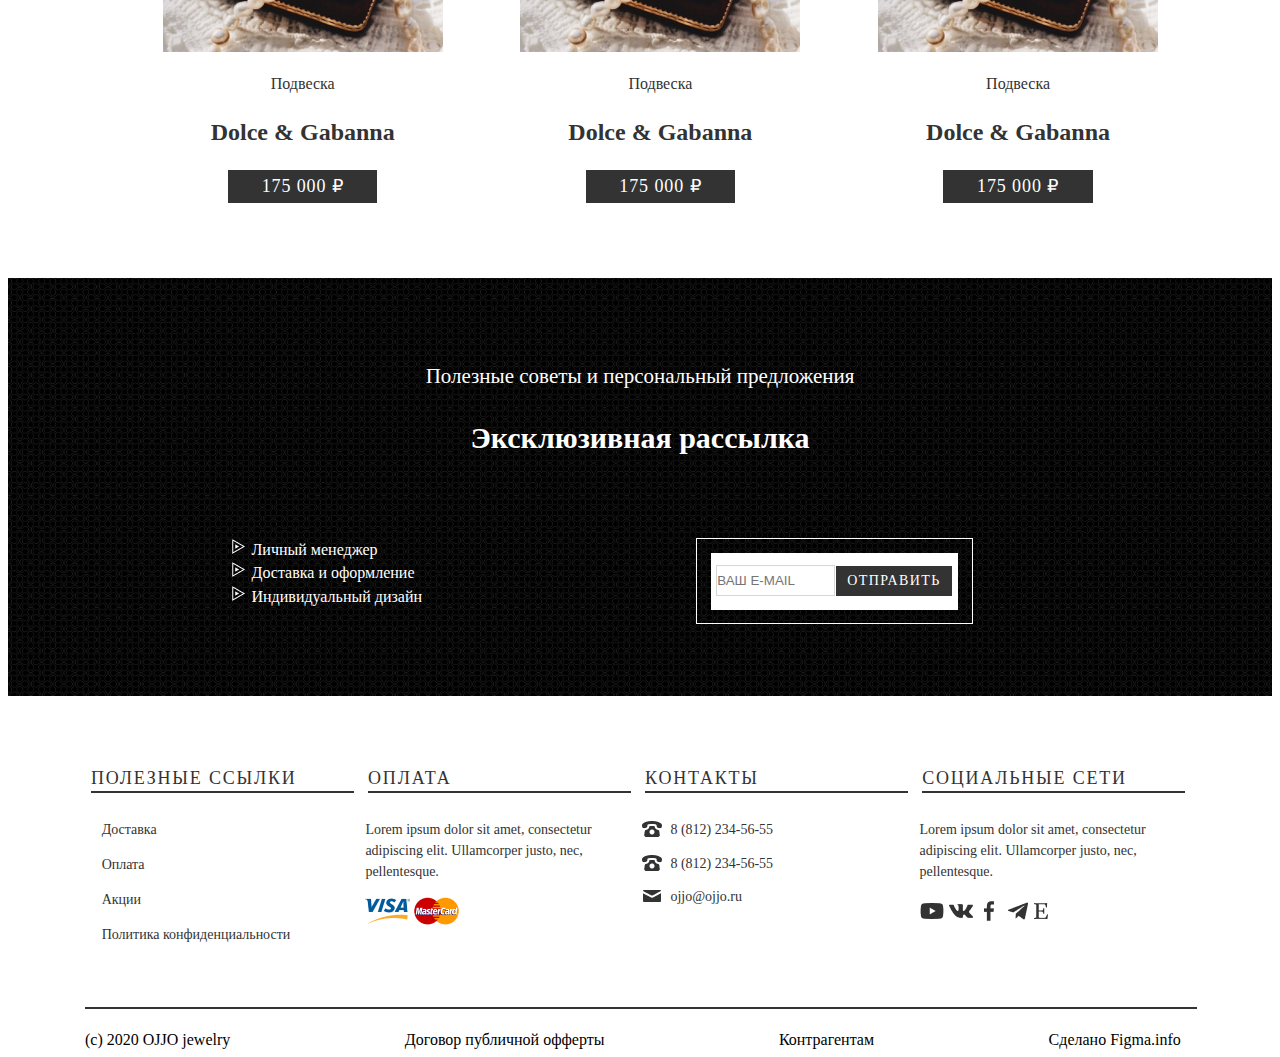
<file: pages/product.html>
<!DOCTYPE html>
<html lang="en">

<head>
    <meta charset="UTF-8" />
    <meta http-equiv="X-UA-Compatible" content="IE=edge" />
    <meta name="viewport" content="width=device-width, initial-scale=1.0" />
    <title>Document</title>
    <link rel="stylesheet" href="/css/styles.css" />
</head>

<body id="body">
    <header class="header">
        <div class="container">
            <div class="header__inner">
                <nav class="nav">
                    <a href="#" class="nav__link top-text">Контрагентам</a>
                    <a href="#" class="nav__link top-text">Дизайнерам</a>
                    <a href="#" class="nav__link top-text">Вакансии</a>
                </nav>
                <img src="/header/logo/logo.png" alt="logo" class="header__logo" id="header__logo"/>
                <div class="search-line top-text">
                    <img src="/header/search/search.png" alt="search-icon" />
                    Поиск
                </div>
                <div class="account-line top-text">
                    Вход/Регистрация
                    <img src="/header/account/acc.png" alt="account-icon" />
                    <img src="/header/account/like.png"" alt=" like-icon">
                </div>

                <!--Burger-menu-->
                <div class="menu">
                    <input type="checkbox" class="menu__toggle" id="menu__toggle" onclick="isMenu()"/>
                    <label for="menu__toggle" class="menu__btn">
                      <span></span>
                    </label>
                    
                    <div class="nav">
                      <img src="/header/logo/logo.png" alt="logo" class="header__logo" />
                      <nav>
                        <a href="#" class="link">Контрагентам</a>
                        <a href="#" class="link">Дизайнерам</a>
                        <a href="#" class="link">Вакансии</a>
                        <a href="#" class="link">Вход/Регистрация</a>
                      </nav>
        
                      <div class="acc-like-icon">
                        <img src="/header/account/acc.png" alt="account-icon" class="acc-like-icon__acc"/>
                        <img src="/header/account/like.png"" alt="like-icon" class="acc-like-icon__like">
                      </div>
        
                      <div class="social-icon">
                        <img
                          src="/menu/social-icon/youtube.png"
                          alt="youtube"
                          class="icon"
                        />
        
                        <img src="/menu/social-icon/vk.png" alt="vk" class="icon" />
        
                        <img
                          src="/menu/social-icon/facebook.png"
                          alt="facebook"
                          class="icon"
                        />
        
                        <img
                          src="/menu/social-icon/telegram.png"
                          alt="telegram"
                          class="icon"
                        />
        
                        <img src="/menu/social-icon/etsy.png" alt="etsy" class="icon" />
                      </div>
                      <!--social-icon-->
                    </div>
                    <!--nav-->
                  </div><!--menu-->
            </div><!--header__inner-->
        </div> <!--container-->
    </header>

    <div class="sell-item">
        <div class="container">
            <div class="section">
                <div class="way">
                    <a href="/index.html">Главная</a> /
                    <a href="/pages/catalog.html">Каталог</a> /
                    <a href="#">Категория</a> / <a href="#">Подвеска Dolce & Gabarra</a>
                </div>
                <div class="information">
                    <div class="photos">
                        <div class="photos__main">
                            <img src="/sell-item/main-1.png" alt="" id="main-img"/>
                        </div>
                        <div class="photos__low">
                            <img src="/sell-item/main-1.png" alt="" class="photos__low__img" onclick="IsImgCheck(this  )"/>
                            <img src="/sell-item/main-2.png" alt="" class="photos__low__img" onclick="IsImgCheck(this)"/>
                            <img src="/sell-item/main-3.png" alt="" class="photos__low__img" onclick="IsImgCheck(this)"/>
                        </div>
                        <!--about-->
                    </div>
                    <!--photos-->
                    <div class="about">
                        <div class="about-border">
                            <h1 class="about__header">Подвеска Dolce & Gabbara</h1>
                            <div class="about__categories">
                                <div class="category">Категория: Подвески</div>
                                <div class="brand">Бренд: Dolce & Gabbara</div>
                            </div>
                            <div class="about__text">
                                Lorem ipsum dolor sit amet, consectetur adipiscing elit.
                                Blandit mattis scelerisque odio nunc. Ipsum quis facilisis
                                turpis vulputate. Viverra dignissim in nec phasellus.
                                Tincidunt est ipsum diam, vestibulum dignissim dui diam. Et
                                nulla sit convallis orci est, fames sit luctus lacus. Nunc
                                donec malesuada amet eget eget pharetra. Ultricies et, ac
                                varius at amet viverra feugiat non massa. Vel vel in urna,
                                sodales urna ac sed felis. Tellus augue et senectus malesuada
                                faucibus sollicitudin ornare. Sit non et sit enim in ornare
                                velit. Ac imperdiet vitae, orci, nec scelerisque enim sit enim
                                risus. Et nulla sit convallis orci est, fames sit luctus
                                lacus.
                            </div>
                            <div class="price">
                                200 000 ₽
                            </div>
                            <div class="buttons">
                                <div class="buttons__buy">
                                    <a href="#">купить</a>
                                </div>
                                <div class="buttons__chart">
                                    <a href="#">добавить в корзину</a>
                                </div>
                            </div>
                            <!---buttons-->
                        </div>
                        <!--about-border-->
                    </div>
                    <!--about-->
                </div>
                <!--information-->
                <div class="full-desc">
                    <h1 class="full-desc__title">Полное описание товара</h1>
                    <div class="seo">
                        <div class="seo__text">
                            Enim eiusmod Lorem excepteur in aliqua. Incididunt do dolor proident dolor nulla occaecat
                            aute. Irure irure ipsum duis cillum magna sunt. Nostrud minim est irure fugiat voluptate
                            sint sunt sit in fugiat in veniam amet qui.Cillum quis est excepteur adipisicing in. Nulla
                            qui ullamco nulla elit anim ut qui non. Consequat eiusmod deserunt ea non cupidatat veniam.
                            Ex ut velit cillum consequat magna velit. Adipisicing ullamco aliquip occaecat esse labore
                            consequat sunt deserunt. Cillum occaecat aliqua consectetur culpa nostrud ad id. Eu
                            adipisicing do nulla mollit dolor dolore ut id pariatur eu reprehenderit consequat
                            voluptate.Fugiat culpa veniam proident est reprehenderit minim consectetur proident anim ad
                            ad duis. Ullamco tempor consectetur dolore duis officia. Reprehenderit qui proident pariatur
                            veniam reprehenderit veniam veniam et. Dolore voluptate aliqua aliquip eiusmod. Enim enim
                            mollit deserunt adipisicing cillum labore duis sunt nisi exercitation amet ea nulla
                            voluptate. Dolor id commodo minim id laboris. Non consequat esse aliqua do ad est irure nisi
                            Lorem.Dolor nisi cupidatat incididunt ea nostrud in culpa irure sint elit nostrud. Nostrud
                            fugiat esse do aute adipisicing eiusmod nostrud eiusmod tempor aute aliquip veniam ipsum.
                            Velit sunt ullamco culpa ipsum nulla aute.Occaecat et fugiat officia incididunt ad irure
                            sunt cillum adipisicing ut pariatur dolore exercitation est. Non laborum tempor deserunt
                            culpa et nostrud mollit reprehenderit qui consequat eu in. Non velit est adipisicing dolore
                            eiusmod aute consequat nisi consectetur proident ea nostrud.Veniam dolor elit eu do laborum
                            laboris. Ullamco voluptate exercitation elit aliqua quis quis ad cillum. Adipisicing
                            proident duis ea id excepteur commodo aute veniam. Irure consequat consequat aliquip esse.
                            Nisi ex in veniam eu non culpa minim elit exercitation.
                        </div>

                        <div class="seo__list">
                            <div class="seo__list__item">
                                <div class="icon"><img src="/products/seo/icon04.png" alt=""></div>
                                <div class="text">Бесплатная<br>
                                    доставка</div>
                            </div>
                            <div class="seo__list__item designe">
                                <div class="icon"><img src="/products/seo/icon02.png" alt=""></div>
                                <div class="text">Индивидуальный<br>
                                    дизайн</div>
                            </div>
                            <div class="seo__list__item">
                                <div class="icon"><img src="/products/seo/icon03.png" alt=""></div>
                                <div class="text">Бесплатная<br>
                                    примерка</div>
                            </div>
                            <div class="seo__list__item">
                                <div class="icon"><img src="/products/seo/icon01.png" alt=""></div>
                                <div class="text">Личный<br>
                                    подход</div>
                            </div>
                        </div>

                    </div>
                    <!--seo-->
                    <a href="#" class="read-more">читать полностью</a>
                </div>
                <!--full-desc-->
                <div class="more-goods">
                    <h3 class="sup-title">Мы подготовили для вас кое-что еще</h3>
                    <h2 class="title">Товары, которые могут Вам понравиться </h2>
                    <div class="product-cards">
                        <div class="card">
                            <img src="/products/pedant-icon.png" alt="pedant" class="card__img">
                            <h3 class="card__sup-title">Подвеска</h2>
                                <h2 class="card__title">Dolce & Gabanna</h1>
                                    <a href="/pages/product.html">
                                        <div class="price"> 175 000 ₽</div>
                                    </a>
                        </div>
                        <div class="card">
                            <img src="/products/pedant-icon.png" alt="pedant" class="card__img">
                            <h3 class="card__sup-title">Подвеска</h2>
                                <h2 class="card__title">Dolce & Gabanna</h1>
                                    <a href="/pages/product.html">
                                        <div class="price"> 175 000 ₽</div>
                                    </a>
                        </div>
                        <div class="card">
                            <img src="/products/pedant-icon.png" alt="pedant" class="card__img">
                            <h3 class="card__sup-title">Подвеска</h2>
                                <h2 class="card__title">Dolce & Gabanna</h1>
                                    <a href="/pages/product.html">
                                        <div class="price"> 175 000 ₽</div>
                                    </a>
                        </div>
                    </div><!--product-cards-->
                </div>
                <!--more-goods-->
            </div>
            <!--selection-->
        </div>
        <!--container-->
    </div>
    <!--sell-item-->

    <div class="subscribe">
        <div class="black-section">
            <div class="container">
                <div class="black-section__header">
                    <h3 class="black-section__suptitle">
                        Полезные советы и персональный предложения
                    </h3>
                    <h2 class="black-section__title">Эксклюзивная рассылка</h2>
                </div>
                <!--header-->

                <div class="subscribe-content">
                    <div class="list">
                        <li>
                            <a href="#" class="list__item"> Личный менеджер</a>
                        </li>
                        <li>
                            <a href="#" class="list__item">Доставка и оформление</a>
                        </li>
                        <li>
                            <a href="#" class="list__item">Индивидуальный дизайн</a>
                        </li>
                    </div>

                    <div class="form">
                        <div class="form__border">
                            <div class="form__bg">
                                <input type="email" class="form__input" placeholder="ВАШ E-MAIL" />
                                <div class="form__button">
                                    <a href="#" class="form__button__text">ОТПРАВИТЬ</a>
                                </div>
                            </div>
                        </div>
                    </div>
                </div>
            </div>
            <!--container-->
        </div>
        <!--black-section-->
    </div>
    <!--subscribe-->

    <footer class="footer">
        <div class="container">
            <div class="column">
                <h1 class="column__header">Полезные ссылки</h1>
                <div class="column__content">
                    <ul>
                        Доставка
                    </ul>
                    <ul>
                        Оплата
                    </ul>
                    <ul>
                        Акции
                    </ul>
                    <ul>
                        Политика конфиденциальности
                    </ul>
                </div>
            </div>
            <div class="column">
                <h1 class="column__header">оплата</h1>
                <div class="column__content">
                    <p>
                        Lorem ipsum dolor sit amet, consectetur adipiscing elit.
                        Ullamcorper justo, nec, pellentesque.
                    </p>
                    <img src="/footer/column-3/visa.png" alt="visa" />
                    <img src="/footer/column-3/master-card.png" alt="master-card" />
                </div>
            </div>
            <div class="column">
                <h1 class="column__header"> <a href="/pages/contacts.html">контакты</a></h1>
                <div class="column__content">
                    <img src="/footer/column-2/phone.png" alt="phone" class="contact-icon"/>8 (812) 234-56-55 <br>
                    <img src="/footer/column-2/phone.png" alt="phone" class="contact-icon" />8 (812) 234-56-55 <br>
                    <img src="/footer/column-2/e-mail.png" alt="e-mail" class="contact-icon" />ojjo@ojjo.ru
                </div>
            </div>
            <div class="column">
                <h1 class="column__header">социальные сети</h1>
                <div class="column__content">
                    <p>
                        Lorem ipsum dolor sit amet, consectetur adipiscing elit.
                        Ullamcorper justo, nec, pellentesque.
                    </p>
                    <img
                    src="/footer/column-1/icon-youtube.png"
                    alt="youtube"
                    class="footer__column-1"
                  />
                  <img
                    src="/footer/column-1/icon-vk.png"
                    alt="vk"
                    class="footer__column-1"
                  />
                  <img
                    src="/footer/column-1/icon-facebook.png"
                    alt="facebook"
                    class="footer__column-1"
                  />
                  <img
                    src="/footer/column-1/icon-telegram.png"
                    alt="telegram"
                    class="footer__column-1"
                  />
                  <img
                    src="/footer/column-1/icon-etsy.png"
                    alt="etsy"
                    class="footer__column-1"
                  />
                </div>
            </div>
            <div class="last-line">
                <div class="last-line__content">
                    (c) 2020 OJJO jewelry <span></span> Договор публичной офферты
                    <span></span> Контрагентам <span></span>
                    Сделано Figma.info
                </div>
            </div>
        </div>
    </footer>
    <script src="/scripts/menu.js"></script>
    <script src="/scripts/slider.js"></script>
</body>

</html>
</file>
<file: css/styles.css>
.container {
  width: 100%;
  max-width: 1110px;
  margin: 0 auto;
}

.header {
  width: 100%;
  position: absolute;
  top: 0;
  left: 1px;
  z-index: 100;
  background: #333333;
}

.header__inner {
  display: flex;
  align-items: center;
}

.header__logo {
  margin-top: 1%;
  margin-bottom: 1%;
  margin-left: 0%;
}

.nav {
  width: 40%;
}

.nav__link {
  display: inline-block;
  vertical-align: top;
  text-decoration: none;
  margin-right: 10%;
}

.search-line {
  width: 10%;
  margin-left: 9%;
}

.search-line > img {
  vertical-align: bottom;
  margin-right: 1%;
}

.search-line__text {
  display: inline;
  margin-left: 8%;
}

.account-line {
  vertical-align: bottom;
  width: 20%;
  margin-left: 1%;
}

.account-line__text {
  vertical-align: bottom;
  display: inline;
}

.account-line__accimg {
  vertical-align: bottom;
  margin-left: 22%;
}

.account-line__likeimg {
  vertical-align: bottom;
  margin-left: 7%;
}

.top-text {
  font-family: Gilroy;
  font-style: normal;
  font-weight: normal;
  font-size: 14px;
  line-height: 150%;
  color: #ffffff;
}

.first-screen {
  width: 100%;
  height: 950px;
  background: url(/header/bgc.png) center no-repeat;
  background-size: cover;
  display: flex;
  flex-direction: column;
  justify-content: center;
}

.first-screen__inner {
  text-align: center;
}

.first-screen__title {
  margin-top: 60%;
  font-family: Noto Serif;
  font-style: normal;
  font-weight: bold;
  font-size: 36px;
  line-height: 49px;
  text-align: center;
  color: #ffffff;
}

.first-screen__button {
  display: inline-block;
  vertical-align: top;
  padding: 15px 35px;
  text-decoration: none;
  margin-top: 2%;
  font-family: Gilroy;
  font-style: normal;
  font-weight: 500;
  font-size: 18px;
  line-height: 21px;
  text-align: center;
  letter-spacing: 0.1em;
  text-transform: uppercase;
  color: #ffffff;
  background: #333333;
  border: 1px solid #ffffff;
  box-sizing: border-box;
}

.first-screen__button:hover {
  color: black;
  background-color: #fff;
  transition: background 0.3s linear;
}

.first-screen .brands-container {
  text-align: left;
  max-width: 1110px;
  margin: 0 auto;
}

.first-screen .brands-container::before {
  content: "";
  display: block;
  margin-top: 7%;
  margin-bottom: 4%;
  width: 100%;
  border: 1px solid #ffffff;
}

.first-screen .brands-container .brands__inner {
  margin-bottom: 6%;
  display: flexbox;
  width: 100%;
}

.first-screen .brands-container .brands__inner__item {
  display: inline-block;
  border-right: 1px solid #fff;
  padding-right: 2%;
}

.first-screen .brands-container .brands__inner__item:last-child {
  border-right: none;
  margin: 0;
  padding-right: 0;
}

.section {
  padding: 0;
  margin: 0 auto;
  text-align: center;
  max-width: 1110px;
}

.section .list {
  width: 100%;
  display: flex;
  flex-direction: row;
  justify-content: center;
}

.section .list__item {
  border: 1px solid #d6d6d6;
  display: inline-block;
  margin: 0.5%;
  padding: 2%;
  font-family: Gilroy;
  font-style: normal;
  font-weight: 500;
  font-size: 18px;
  line-height: 21px;
  text-align: center;
  letter-spacing: 0.1em;
  text-transform: uppercase;
  color: #333333;
}

.section .list__item:hover {
  color: white;
  background: #333333;
  transition: background 0.2s linear;
}

.section .categories {
  margin: 60px 0;
}

.section .categories__item {
  display: inline-flex;
  margin: 0;
  position: relative;
}

.section .categories__item__img > img {
  width: 100%;
}

.section .categories__item__text {
  position: absolute;
  top: 80%;
  left: 35%;
  font-family: Gilroy;
  font-style: normal;
  font-weight: 500;
  font-size: 24px;
  line-height: 28px;
  text-align: center;
  letter-spacing: 0.1em;
  text-transform: uppercase;
  color: #ffffff;
}

.section__suptitle {
  margin-top: 10%;
  font-family: Gilroy;
  font-style: normal;
  font-weight: normal;
  font-size: 21px;
  line-height: 140%;
  text-align: center;
  color: #333333;
}

.section__title {
  font-family: Noto Serif;
  font-style: normal;
  font-weight: bold;
  font-size: 30px;
  line-height: 41px;
  text-align: center;
  color: #333333;
}

.our-salon {
  text-align: center;
}

.our-salon__content {
  margin-bottom: 10%;
  font-family: Gilroy;
  font-style: normal;
  font-weight: normal;
  font-size: 18px;
  line-height: 140%;
  text-align: center;
  color: #ffffff;
}

.our-salon__button {
  display: inline-block;
  text-decoration: none;
  padding: 1% 2%;
  margin-bottom: 10%;
  background: #ffffff;
  border: 1px solid #333333;
  box-sizing: border-box;
  font-family: Gilroy;
  font-style: normal;
  font-weight: 500;
  font-size: 18px;
  line-height: 21px;
  text-align: center;
  letter-spacing: 0.1em;
  text-transform: uppercase;
  color: #333333;
}

.black-section {
  padding-top: 5%;
  max-width: 100%;
  background: url(/our-salon/bgimg.png) center no-repeat;
  background-size: cover;
  margin-top: 10%;
}

.black-section__suptitle {
  font-family: Gilroy;
  font-style: normal;
  font-weight: normal;
  font-size: 21px;
  line-height: 140%;
  text-align: center;
  color: #ffffff;
}

.black-section__title {
  font-family: Noto Serif;
  font-style: normal;
  font-weight: bold;
  font-size: 30px;
  line-height: 41px;
  text-align: center;
  color: #ffffff;
}

.blog {
  text-align: center;
}

.blog__item {
  display: inline-flex;
  position: relative;
  margin-right: 1%;
  margin-bottom: 8%;
}

.blog__item__img > img {
  width: 100%;
}

.blog__item__text {
  position: absolute;
  top: 60%;
  left: 30%;
  font-family: Gilroy;
  font-style: normal;
  font-weight: normal;
  font-size: 21px;
  line-height: 140%;
  text-align: center;
  color: #ffffff;
}

.blog__button {
  margin-top: 10%;
  text-decoration: none;
  padding: 1% 2%;
  font-family: Gilroy;
  font-style: normal;
  font-weight: 500;
  font-size: 18px;
  line-height: 21px;
  text-align: center;
  letter-spacing: 0.1em;
  text-transform: uppercase;
  color: #ffffff;
  flex: none;
  order: 0;
  flex-grow: 0;
  background: #333333;
  border: 1px solid #ffffff;
  box-sizing: border-box;
}

.gallery {
  font-size: 0;
}

.gallery__items {
  display: inline-block;
}

.gallery__items__item {
  position: relative;
  float: left;
}

.gallery__items__item .video__play {
  position: absolute;
  left: 43%;
  top: 43%;
}

.gallery .video {
  width: 100%;
}

.subscribe-content {
  display: flex;
  padding-top: 5%;
  padding-left: 15%;
  padding-right: 20%;
}

.subscribe-content .list {
  flex: 1 1 0;
  list-style-image: url(/subscribe/subscribe__icon.png);
}

.subscribe-content .list__item {
  text-decoration: none;
  font-family: Gilroy;
  font-style: normal;
  font-weight: normal;
  font-size: 16px;
  line-height: 140%;
  color: #ffffff;
}

.subscribe-content .form {
  display: flex;
  flex-wrap: wrap;
  margin-left: 10%;
  margin-bottom: 10%;
}

.subscribe-content .form__border {
  padding: 5%;
  border: 1px solid #ffffff;
  box-sizing: border-box;
}

.subscribe-content .form__bg {
  padding: 5% 2% 18% 2%;
  background: #ffffff;
  position: relative;
}

.subscribe-content .form__input {
  padding: 3% 0;
  width: 50%;
  float: left;
  background: #ffffff;
  border: 1px solid #d6d6d6;
  box-sizing: border-box;
}

.subscribe-content .form__button {
  padding: 3% 0;
  width: 50%;
  float: right;
  background: #333333;
  border: 1px solid #ffffff;
  box-sizing: border-box;
  font-family: Gilroy;
  font-style: normal;
  font-weight: 500;
  font-size: 14px;
  line-height: 16px;
  text-align: center;
  letter-spacing: 0.1em;
  text-transform: uppercase;
}

.subscribe-content .form__button__text {
  color: white;
  text-decoration: none;
}

.footer {
  margin-top: 5%;
  vertical-align: top;
}

.footer__column-1 {
  vertical-align: -webkit-baseline-middle;
}

.footer .column {
  position: relative;
  display: inline-table;
  margin: 0.3%;
  width: 24%;
}

.footer .column__header {
  white-space: nowrap;
  margin: 1%;
  position: relative;
  text-align: left;
  font-family: Gilroy;
  font-style: normal;
  font-weight: 500;
  font-size: 18px;
  line-height: 140%;
  letter-spacing: 0.1em;
  text-transform: uppercase;
  color: #333333;
}

.footer .column__header:after {
  content: "";
  display: block;
  width: 100%;
  border: 1px solid #333333;
}

.footer .column__header > a {
  text-decoration: none;
  color: #333333;
}

.footer .column__content {
  margin-top: 10%;
  text-align: left;
  font-family: Gilroy;
  font-style: normal;
  font-weight: normal;
  font-size: 14px;
  line-height: 150%;
  color: #333333;
}

.footer .column__content > ul {
  padding-left: 5%;
}

.footer .column__content .contact-icon {
  margin-right: 3%;
  margin-bottom: 5%;
  vertical-align: top;
}

.footer .last-line__content {
  width: 100%;
  text-align: justify;
}

.footer .last-line__content > span {
  width: 15%;
  display: inline-block;
}

.footer .last-line:before {
  margin-top: 4%;
  margin-bottom: 2%;
  content: "";
  display: block;
  width: 100%;
  border: 1px solid #333333;
}

/*burger menu*/
.menu__toggle:checked ~ .menu__btn > span {
  transform: rotate(45deg);
}

.menu__toggle:checked ~ .menu__btn > span::before {
  top: 0;
  transform: rotate(0);
}

.menu__toggle:checked ~ .menu__btn > span::after {
  top: 0;
  transform: rotate(90deg);
}

.menu__toggle:checked ~ .nav {
  left: 0;
}

.noScroll {
  overflow: hidden;
}

.menu {
  position: fixed;
  display: none;
}

.menu__toggle {
  opacity: 0;
}

.menu__btn {
  display: flex;
  align-items: center;
  position: fixed;
  top: 3%;
  left: 88%;
  width: 26px;
  height: 26px;
  cursor: pointer;
  z-index: 1;
}

.menu__btn > span {
  display: block;
  position: absolute;
  width: 100%;
  height: 2px;
  background-color: #fff;
}

.menu__btn > span::before {
  display: block;
  position: absolute;
  width: 100%;
  height: 2px;
  background-color: #fff;
  content: "";
  top: -8px;
}

.menu__btn > span:after {
  display: block;
  position: absolute;
  width: 100%;
  height: 2px;
  background-color: #fff;
  content: "";
  top: 8px;
}

.menu .nav {
  transition: 0.3s linear;
  display: block;
  position: fixed;
  top: 0;
  left: 100%;
  width: 100%;
  height: 100vh;
  margin: 0;
  padding: 80px 0;
  list-style: none;
  text-align: center;
  background-color: #333333;
  box-shadow: 1px 0px 6px rgba(0, 0, 0, 0.2);
}

.menu .nav .link {
  display: block;
  padding: 12px 24px;
  text-decoration: none;
  font-family: Gilroy;
  font-style: normal;
  font-weight: normal;
  font-size: 21px;
  line-height: 140%;
  text-align: left;
  color: #ffffff;
}

.menu .nav .link:last-child {
  width: 100%;
}

.menu .nav .acc-like-icon {
  width: 100%;
  float: left;
  margin-left: 4%;
}

.menu .nav .acc-like-icon > img {
  float: left;
  vertical-align: top;
}

.menu .nav .acc-like-icon__acc {
  width: 5%;
}

.menu .nav .acc-like-icon__like {
  width: 5%;
  margin-left: 5%;
}

.menu .nav .acc-like-icon::before {
  margin-top: 5%;
  margin-bottom: 5%;
  content: "";
  display: block;
  width: 100%;
  border: 1px solid #ffffff;
  margin-left: -4%;
}

.menu .nav .acc-like-icon:after {
  margin-top: 15%;
  margin-bottom: 3%;
  content: "";
  display: block;
  width: 100%;
  border: 1px solid #ffffff;
  margin-left: -4%;
}

.menu .nav .social-icon {
  margin-top: 1%;
  width: 100%;
  float: left;
  margin-left: 4%;
}

.menu .nav .social-icon > img {
  float: left;
}

/*burger menu*/
/*catalog*/
.subscribe {
  margin-top: -5%;
}

.products {
  margin-top: 10%;
}

.products .filter-list {
  display: flex;
}

.products .filter-list .filter-item {
  width: 25%;
}

.products .btn {
  margin-bottom: 5%;
  margin-top: 10%;
  margin-left: 3%;
}

.products .show-more {
  background: #333333;
  padding: 1%;
  border: 1px solid #ffffff;
  box-sizing: border-box;
  text-decoration: none;
  font-family: Gilroy;
  font-style: normal;
  font-weight: 500;
  font-size: 18px;
  line-height: 21px;
  text-align: center;
  letter-spacing: 0.1em;
  text-transform: uppercase;
  color: #ffffff;
}

.products .separator {
  width: 100%;
  margin-top: 10%;
}

.products .product-cards {
  max-width: 1110px;
  width: 100%;
  align-items: center;
}

.products .product-cards::after {
  content: "";
  display: block;
  width: 100%;
  border: 1px solid #d6d6d6;
  margin-top: -40%;
  float: left;
}

.products .product-cards .card {
  display: inline-block;
  width: 30%;
  margin-top: 10%;
}

.products .product-cards .card__sup-title {
  /* p / 16r */
  font-family: Gilroy;
  font-style: normal;
  font-weight: normal;
  font-size: 16px;
  line-height: 150%;
  text-align: center;
  color: #333333;
}

.products .product-cards .card__title {
  font-family: Gilroy;
  font-style: normal;
  font-weight: 600;
  font-size: 24px;
  line-height: 140%;
  text-align: center;
  color: #333333;
}

.products .product-cards .card > a {
  text-decoration: none;
}

.products .product-cards .card .price {
  background: #333333;
  padding: 2% 2%;
  margin: 4% 23%;
  border: 1px solid #ffffff;
  box-sizing: border-box;
  font-family: Gilroy;
  font-style: normal;
  font-weight: normal;
  font-size: 18px;
  line-height: 21px;
  text-align: center;
  letter-spacing: 0.05em;
  text-transform: uppercase;
  color: #ffffff;
}

.products .seo {
  max-height: 240px;
  display: inline-flex;
  margin-top: 3%;
  position: relative;
}

.products .seo__text {
  margin-left: 5%;
  margin-top: -45%;
  width: 50%;
  overflow: hidden;
  font-family: Gilroy;
  font-style: normal;
  font-weight: normal;
  font-size: 16px;
  line-height: 150%;
  text-align: center;
  color: #000000;
}

.products .seo__text::before {
  content: "";
  display: block;
  position: relative;
  height: 55%;
  top: 55%;
  background: linear-gradient(180deg, rgba(249, 249, 249, 0) 0%, #f9f9f9 82.29%);
}

.products .seo__list {
  margin-left: 10%;
  width: 50%;
  display: block;
  margin-top: -6%;
}

.products .seo__list__item {
  float: left;
  margin-left: 15%;
}

.products .seo__list__item .text {
  font-family: Gilroy;
  font-style: normal;
  font-weight: normal;
  font-size: 16px;
  line-height: 150%;
  text-align: center;
  color: #000000;
}

.products .seo__list .designe {
  margin-left: 10%;
  margin-right: 9%;
}

.products .read-more {
  margin-right: 70%;
  text-decoration: none;
  border-bottom: 1px dashed #333333;
  font-family: Gilroy;
  font-style: normal;
  font-weight: 500;
  font-size: 18px;
  line-height: 21px;
  letter-spacing: 0.1em;
  text-transform: uppercase;
  color: #333333;
}

/*sell-item*/
.sell-item {
  margin-top: 4%;
}

.sell-item .way {
  margin-bottom: 5%;
  margin-top: 10%;
}

.sell-item .way > a {
  font-family: Gilroy;
  font-style: normal;
  font-weight: normal;
  font-size: 14px;
  line-height: 150%;
  text-decoration-line: underline;
  color: #333333;
}

.sell-item .information {
  display: flex;
  width: 100%;
}

.sell-item .information .photos {
  margin-right: 3%;
  width: 50%;
  display: block;
}

.sell-item .information .photos__low__img {
  width: 30%;
  margin-right: 4%;
}

.sell-item .information .photos__low__img:last-child {
  margin-right: 0;
}

.sell-item .information .about {
  text-align: left;
  padding: 1%;
  width: 50%;
  border: 1px solid #d6d6d6;
  box-sizing: border-box;
}

.sell-item .information .about .about-border {
  border: 1px solid #d6d6d6;
  box-sizing: border-box;
  margin: 0 auto;
  padding: 5% 8%;
}

.sell-item .information .about__header {
  font-family: Gilroy;
  font-style: normal;
  font-weight: 500;
  font-size: 24px;
  line-height: 28px;
  letter-spacing: 0.1em;
  text-transform: uppercase;
  color: #333333;
}

.sell-item .information .about__categories {
  display: flex;
  flex-direction: row;
  font-family: Gilroy;
  font-style: normal;
  font-weight: normal;
  font-size: 14px;
  line-height: 150%;
  color: #979797;
}

.sell-item .information .about__categories .category {
  margin-right: 5%;
}

.sell-item .information .about__text {
  font-family: Gilroy;
  font-style: normal;
  font-size: 14px;
  font-weight: normal;
  line-height: 150%;
  color: #333333;
}

.sell-item .information .about__text::before {
  content: "";
  display: block;
  border: 1px solid #d6d6d6;
  margin: 10% 0;
}

.sell-item .information .about .price {
  margin: 5% 0%;
  font-family: Gilroy;
  font-style: normal;
  font-weight: 600;
  font-size: 24px;
  line-height: 29px;
  letter-spacing: 0.05em;
  text-transform: uppercase;
  color: #333333;
}

.sell-item .information .about .buttons {
  display: flex;
  flex-direction: row;
}

.sell-item .information .about .buttons__buy {
  margin-right: 5%;
  background: #333333;
  padding: 3% 2%;
  border: 1px solid #ffffff;
  box-sizing: border-box;
}

.sell-item .information .about .buttons__buy > a {
  text-decoration: none;
  font-family: Gilroy;
  font-style: normal;
  font-weight: normal;
  font-size: 18px;
  line-height: 21px;
  text-align: center;
  letter-spacing: 0.05em;
  text-transform: uppercase;
  color: #ffffff;
  flex: none;
  order: 0;
  flex-grow: 0;
  margin: 0px 10px;
}

.sell-item .information .about .buttons__chart {
  /* bgc */
  padding: 3% 2%;
  background: #f9f9f9;
  border: 1px solid #333333;
  box-sizing: border-box;
}

.sell-item .information .about .buttons__chart > a {
  text-decoration: none;
  font-family: Gilroy;
  font-style: normal;
  font-weight: normal;
  font-size: 18px;
  line-height: 21px;
  text-align: center;
  letter-spacing: 0.05em;
  text-transform: uppercase;
  color: #333333;
  flex: none;
  order: 0;
  flex-grow: 0;
  margin: 0px 10px;
}

.sell-item .full-desc {
  margin-top: 10%;
}

.sell-item .full-desc__title {
  margin-left: 5%;
  text-align: left;
  font-family: Gilroy;
  font-style: normal;
  font-weight: 600;
  font-size: 30px;
  line-height: 140%;
  color: #333333;
}

.sell-item .full-desc .seo {
  max-height: 240px;
  display: inline-flex;
  margin-top: 3%;
  position: relative;
}

.sell-item .full-desc .seo__text {
  text-align: left;
  margin-left: 5%;
  padding-top: -25%;
  margin-bottom: 1%;
  width: 50%;
  overflow: hidden;
  font-family: Gilroy;
  font-style: normal;
  font-weight: normal;
  font-size: 16px;
  line-height: 150%;
  color: #000000;
}

.sell-item .full-desc .seo__text::after {
  content: "";
  display: block;
  position: relative;
  height: 55%;
  top: -208%;
  background: linear-gradient(180deg, rgba(249, 249, 249, 0) 0%, #f9f9f9 82.29%);
}

.sell-item .full-desc .seo__list {
  margin-left: 10%;
  width: 50%;
  display: block;
  margin-top: -6%;
  margin: 1%;
}

.sell-item .full-desc .seo__list__item {
  float: left;
  margin-left: 15%;
}

.sell-item .full-desc .seo__list__item .text {
  font-family: Gilroy;
  font-style: normal;
  font-weight: normal;
  font-size: 16px;
  line-height: 150%;
  text-align: center;
  color: #000000;
}

.sell-item .full-desc .seo__list .designe {
  margin-left: 10%;
  margin-right: 9%;
}

.sell-item .full-desc .read-more {
  float: left;
  margin-left: 5%;
  text-decoration: none;
  border-bottom: 1px dashed #333333;
  font-family: Gilroy;
  font-style: normal;
  font-weight: 500;
  font-size: 18px;
  line-height: 21px;
  letter-spacing: 0.1em;
  text-transform: uppercase;
  color: #333333;
}

.sell-item .more-goods {
  margin-top: 10%;
}

.sell-item .more-goods .sup-title {
  font-family: Gilroy;
  font-style: normal;
  font-weight: normal;
  font-size: 21px;
  line-height: 140%;
  text-align: center;
  color: #333333;
}

.sell-item .more-goods .title {
  font-family: Noto Serif;
  font-style: normal;
  font-weight: bold;
  font-size: 30px;
  line-height: 41px;
  text-align: center;
  color: #333333;
}

.sell-item .more-goods .product-cards {
  display: flex;
  flex-direction: row;
}

.sell-item .more-goods .product-cards .card {
  margin-left: 7%;
}

.sell-item .more-goods .product-cards .card__sup-title {
  font-family: Gilroy;
  font-style: normal;
  font-weight: normal;
  font-size: 16px;
  line-height: 150%;
  text-align: center;
  color: #333333;
}

.sell-item .more-goods .product-cards .card__title {
  font-family: Gilroy;
  font-style: normal;
  font-weight: 600;
  font-size: 24px;
  line-height: 140%;
  text-align: center;
  color: #333333;
}

.sell-item .more-goods .product-cards .card > a {
  text-decoration: none;
}

.sell-item .more-goods .product-cards .card .price {
  background: #333333;
  padding: 2% 2%;
  margin: 4% 23%;
  border: 1px solid #ffffff;
  box-sizing: border-box;
  font-family: Gilroy;
  font-style: normal;
  font-weight: normal;
  font-size: 18px;
  line-height: 21px;
  text-align: center;
  letter-spacing: 0.05em;
  text-transform: uppercase;
  color: #ffffff;
}

.contacts .way {
  margin-bottom: 5%;
  margin-top: 15%;
}

.contacts .way > a {
  font-family: Gilroy;
  font-style: normal;
  font-weight: normal;
  font-size: 14px;
  line-height: 150%;
  text-decoration-line: underline;
  color: #333333;
}

.contacts .contact-title {
  font-family: Gilroy;
  font-style: normal;
  font-weight: 500;
  font-size: 24px;
  line-height: 28px;
  letter-spacing: 0.1em;
  text-transform: uppercase;
  color: #333333;
}

.contacts .contact-list {
  width: 100%;
  margin-top: 5%;
}

.contacts .contact-list__item {
  vertical-align: top;
  display: inline-block;
  width: 24%;
}

.contacts .contact-list__item__title {
  text-align: left;
  font-family: Gilroy;
  font-style: normal;
  font-weight: 600;
  font-size: 18px;
  line-height: 140%;
  color: #333333;
}

.contacts .contact-list__item__info {
  text-align: left;
  font-family: Gilroy;
  font-style: normal;
  font-weight: normal;
  font-size: 14px;
  line-height: 150%;
  color: #333333;
}

.contacts .contact-list::after {
  content: "";
  display: block;
  width: 100%;
  border: 1px solid #d6d6d6;
  margin-top: 5%;
}

.contacts .map {
  margin-top: 5%;
  width: 100%;
}

@media screen and (max-width: 700px) {
  .gallery__items__item .video__img {
    width: 80%;
  }
  .gallery__items__item .video__play {
    width: 10%;
  }
}

@media screen and (max-width: 940px) {
  .nav {
    display: none;
  }
  .search-line {
    display: none;
  }
  .account-line {
    display: none;
  }
  .header__logo {
    margin-left: 10%;
    z-index: 2;
  }
  .first-screen__title {
    margin-bottom: 1%;
    font-size: 20px;
    margin-left: 39%;
    width: 22%;
  }
  .first-screen__button {
    margin-top: 0;
    margin-bottom: 23%;
    font-size: 14px;
    padding: 1% 1%;
  }
  .section .list {
    display: block;
  }
  .brands-container {
    display: none;
  }
  .brands-container::before {
    display: none;
  }
  .gallery__items {
    padding-left: 17%;
  }
  .subscribe-content {
    padding-left: 7%;
    padding-right: 1%;
  }
  .subscribe-content .list__item {
    font-size: 16px;
  }
  .subscribe-content .form {
    margin-bottom: 18%;
  }
  .footer .column {
    width: 23%;
  }
  .footer .column__header {
    font-size: 8px;
  }
  .footer .column__content {
    font-size: 8px;
  }
  .footer .column__content > img {
    width: 10%;
  }
  .footer .last-line__content {
    font-size: 13px;
  }
  .menu {
    display: block;
  }
  .menu .social-icon .icon {
    margin-right: 10%;
  }
}

@media screen and (max-width: 612px) {
  .first-screen__title {
    margin-left: 37%;
    width: 27%;
  }
}

@media screen and (max-width: 500px) {
  .first-screen__title {
    margin-left: 37%;
    width: 28%;
  }
}

@media screen and (max-width: 375px) {
  .nav {
    display: none;
  }
  .search-line {
    display: none;
  }
  .account-line {
    display: none;
  }
  .header__logo {
    margin-left: 10%;
  }
  .section .list {
    display: block;
  }
  .menu {
    display: block;
    margin-left: 10%;
  }
  .gallery__items {
    padding-left: 0%;
  }
  .subscribe-content .form__button {
    font-size: 10px;
  }
  .footer .column__header {
    font-size: 6px;
  }
  .footer .column__content {
    font-size: 6px;
    margin: 0;
    padding: 0;
  }
  .footer .column__content > img {
    width: 10%;
  }
  .footer .last-line__content {
    font-size: 7px;
  }
  .footer .last-line__content > span {
    width: 3%;
  }
}

/*PAGE:   catalog*/
@media screen and (max-width: 1040px) {
  .products .product-cards::after {
    margin-top: -45%;
  }
}

@media screen and (max-width: 960px) {
  .products .product-cards .card__img {
    width: 90%;
  }
  .products .product-cards .card__sup-title {
    font-size: 16px;
  }
  .products .product-cards .card__title {
    font-size: 18px;
  }
  .products .product-cards .card .price {
    font-size: 14px;
  }
  .products .read-more {
    font-size: 16px;
  }
}

@media screen and (max-width: 880px) {
  .products .product-cards::after {
    margin-top: -45%;
  }
  .products .seo__text {
    font-size: 14px;
    margin-top: -50%;
  }
  .products .seo__list__item .text {
    font-size: 14px;
  }
  .products .read-more {
    font-size: 12px;
  }
}

@media screen and (max-width: 700px) {
  .products .filter-list {
    margin-top: 12%;
  }
  .products .seo__list__item .icon > img {
    width: 75%;
  }
}

@media screen and (max-width: 660px) {
  .products .product-cards::after {
    margin-top: -50%;
  }
  .products .seo__text {
    font-size: 12px;
    margin-top: -70%;
  }
  .products .seo__list__item .icon > img {
    width: 50%;
  }
  .products .seo__list__item .text {
    font-size: 12px;
  }
  .products .read-more {
    font-size: 10px;
  }
}

@media screen and (max-width: 620px) {
  .products .filter-list {
    width: 90%;
  }
}

@media screen and (max-width: 610px) {
  .products .product-cards .card__sup-title {
    font-size: 14px;
  }
  .products .product-cards .card__title {
    font-size: 14px;
  }
  .products .product-cards .card .price {
    font-size: 12px;
  }
  .products .seo__list__item .text {
    font-size: 10px;
  }
}

@media screen and (max-width: 545px) {
  .products .filter-list {
    margin-top: 25%;
    width: 65%;
    padding-left: 5%;
  }
  .products .seo__list__item .icon > img {
    width: 40%;
  }
  .subscribe .subscribe-content .list__item {
    font-size: 12px;
  }
}

@media screen and (max-width: 475px) {
  .products .product-cards::after {
    margin-top: -59%;
  }
  .products .product-cards .card .price {
    font-size: 8px;
  }
  .products .seo__text {
    margin-top: -85%;
  }
}

@media screen and (max-width: 465px) {
  .products .product-cards::after {
    margin-top: -50%;
  }
  .products .filter-list {
    width: 60%;
  }
}

@media screen and (max-width: 390px) {
  .products .product-cards::after {
    margin-top: -63%;
  }
}

@media screen and (max-width: 375px) {
  .products .filter-list {
    width: 58%;
  }
  .products .seo__text {
    margin-top: -110%;
  }
  .products .seo__list__item .icon > img {
    width: 36%;
  }
  .products .read-more {
    margin-right: 56%;
  }
}

/*PAGE sell-item*/
@media screen and (max-width: 1100px) {
  .sell-item .photos__main > img {
    width: 80%;
  }
  .sell-item .information .about__header {
    font-size: 16px;
  }
  .sell-item .information .about__categories {
    font-size: 10px;
  }
  .sell-item .information .about__text {
    font-size: 12px;
  }
  .sell-item .information .about .buttons__buy > a {
    font-size: 10px;
  }
  .sell-item .information .about .buttons__chart > a {
    font-size: 10px;
  }
  .sell-item .full-desc__title {
    font-size: 20px;
  }
  .sell-item .full-desc .seo__text {
    font-size: 12px;
  }
  .sell-item .full-desc .seo__list__item .icon > img {
    width: 60%;
  }
  .sell-item .full-desc .seo__list__item .text {
    font-size: 12px;
  }
  .sell-item .product-cards .card > img {
    width: 70%;
  }
  .sell-item .more-goods .sup-title {
    font-size: 16px;
  }
  .sell-item .more-goods .title {
    font-size: 20px;
  }
  .sell-item .more-goods .product-cards .card .price {
    font-size: 12px;
  }
  .footer .last-line__content > span {
    width: 13%;
  }
}

@media screen and (max-width: 670px) {
  .sell-item .way {
    margin-top: 18%;
  }
  .sell-item .full-desc__title {
    font-size: 20px;
  }
  .sell-item .full-desc .seo__text {
    font-size: 12px;
  }
  .sell-item .full-desc .seo__list {
    margin-top: 0%;
  }
  .sell-item .full-desc .seo__list__item .icon > img {
    width: 60%;
  }
  .sell-item .full-desc .seo__list__item .text {
    font-size: 12px;
  }
  .sell-item .full-desc .read-more {
    font-size: 12px;
  }
  .sell-item .more-goods .product-cards .card__title {
    font-size: 18px;
  }
  .sell-item .more-goods .product-cards .card .price {
    font-size: 8px;
  }
}

@media screen and (max-width: 611px) {
  .sell-item .information .about .buttons__buy > a {
    font-size: 8px;
  }
  .sell-item .information .about .buttons__chart > a {
    font-size: 8px;
  }
  .sell-item .full-desc .seo__list__item .icon > img {
    width: 50%;
  }
  .sell-item .full-desc .seo__list__item .text {
    font-size: 10px;
  }
}

/*PAGE contacts*/
@media screen and (max-width: 600px) {
  .contacts .contact-list__item__title {
    font-size: 10px;
  }
  .contacts .contact-list__item__info {
    font-size: 8px;
  }
  .contacts .contact-list__item__info > img {
    width: 10%;
  }
}
</file>
